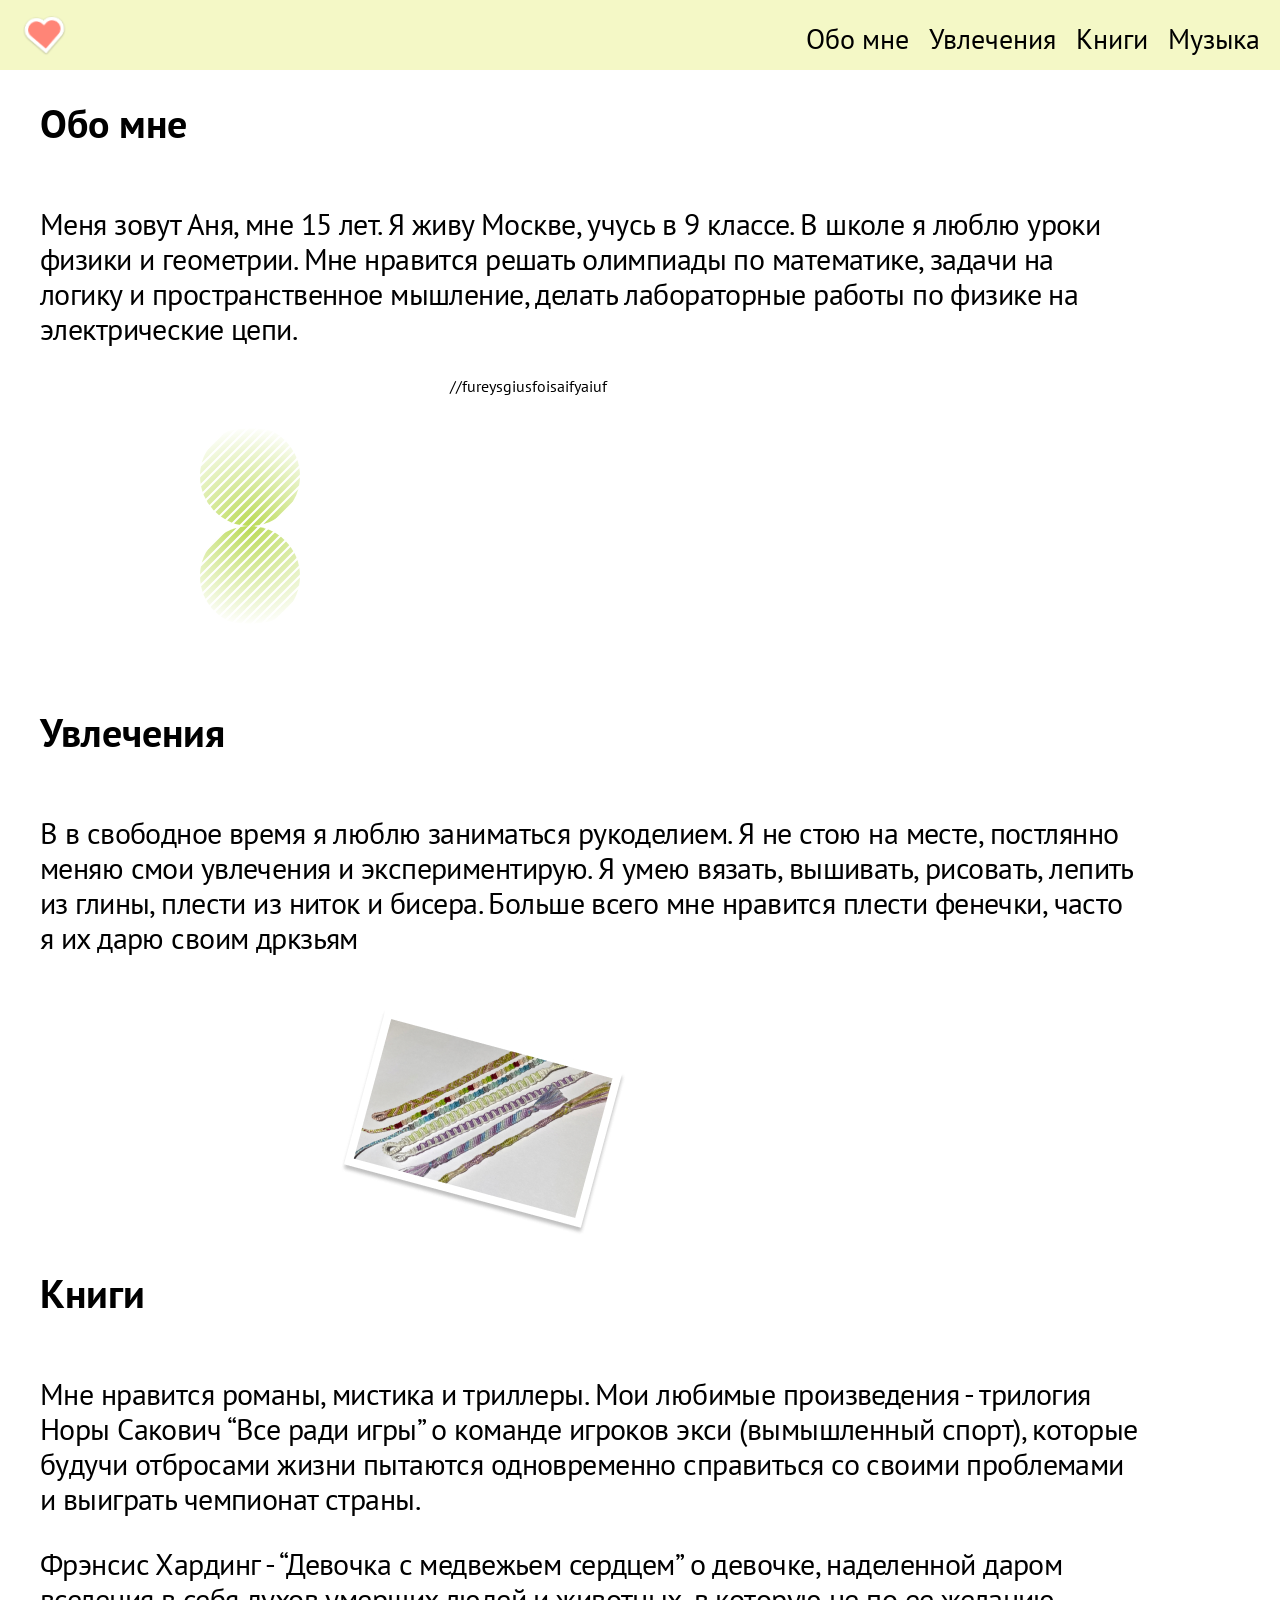
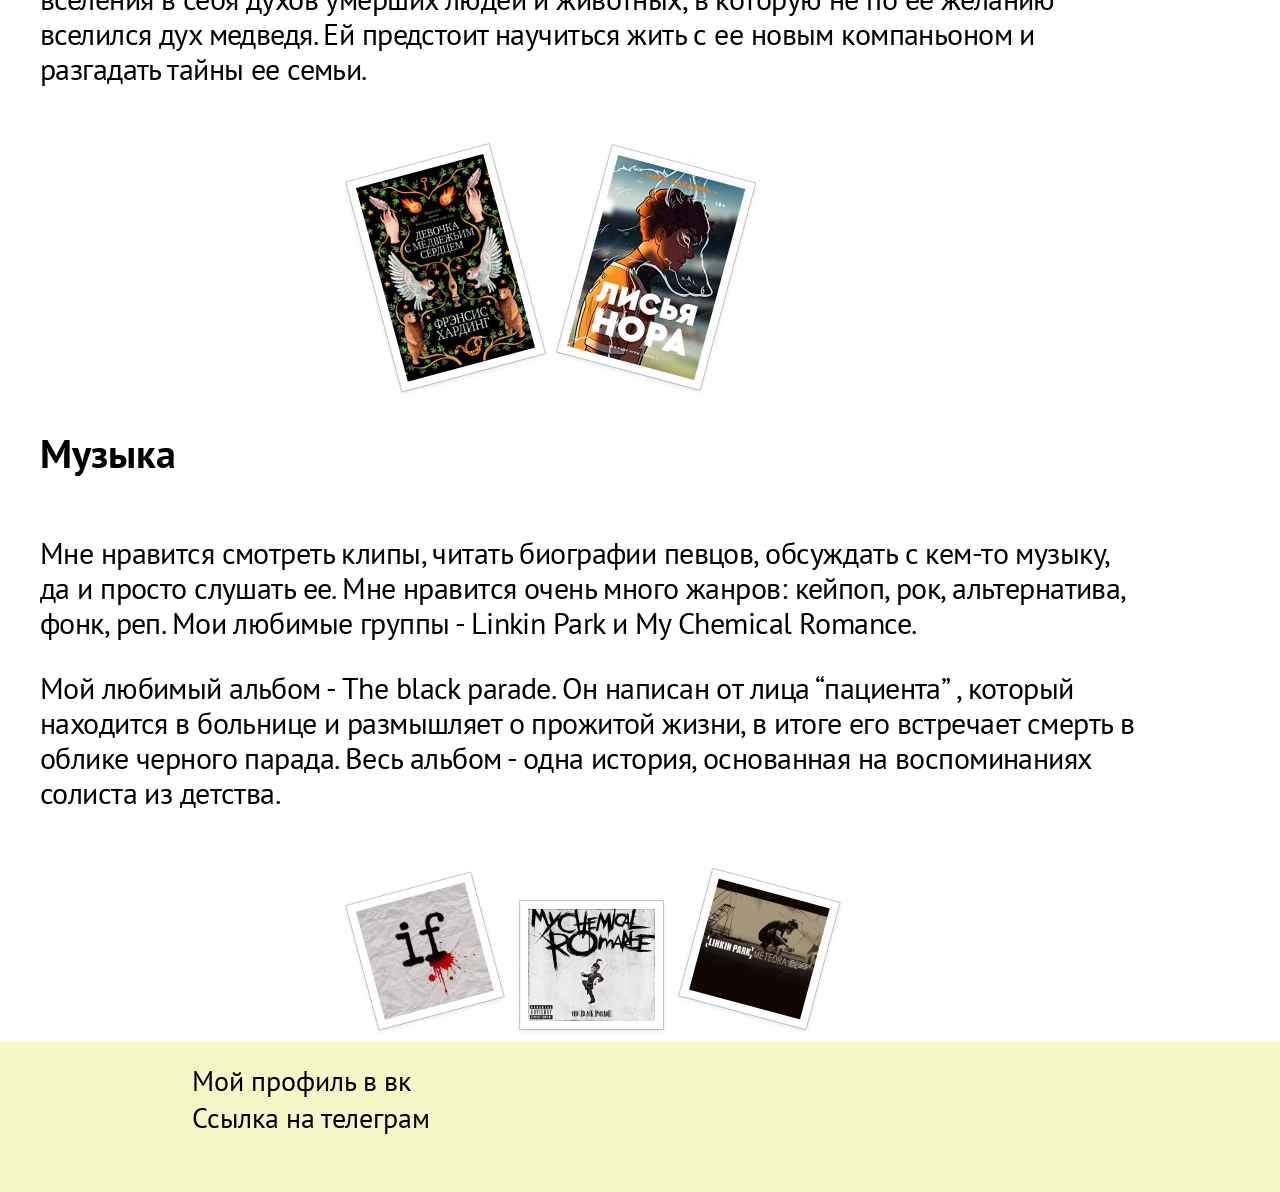
<file: index.html>
<!DOCTYPE html>
<html lang="en">
<head>
  <meta charset="UTF-8">
  <meta http-equiv="X-UA-Compatible" content="IE=edge">
  <meta name="viewport" content="width=device-width, initial-scale=1.0">
  <title>Домашняя страница Ани</title>
  <link rel="stylesheet" href="style.css">
  <link rel="preconnect" href="https://fonts.googleapis.com">
  <link rel="preconnect" href="https://fonts.gstatic.com" crossorigin>
  <link href="https://fonts.googleapis.com/css2?family=PT+Sans&display=swap" rel="stylesheet">
  <script src="./animation/snap.svg-min.js"></script>
  <style>
    .svg {
  width: fit-content;
  height: 300px;
}
  </style>
</head>
<body>
  <header>
    <div class="header_content">
      <div class="logo">
        <img src="Heart.svg" alt="">
      </div>
      <div class="menu">
        <ul>
          <li><a href="#about">Обо мне</a></li>
          <li><a href="#hobbies">Увлечения</a></li>
          <li><a href="#books">Книги</a></li>
          <li><a href="#music">Музыка</a></li> 
        </ul>
      </div>
    </div>
  </header>
  <main>
    <div class="main_content">
      <div class="block" id="about">
        <div class="left">
          <h1>Обо мне</h1>
        </div>
        <div class="right">
          <p>Меня зовут Аня, мне 15 лет. Я живу  Москве, учусь в 9 классе. В школе я люблю уроки физики и геометрии.  Мне нравится решать олимпиады по математике, задачи на логику и пространственное мышление, делать лабораторные работы по физике на электрические цепи.</p>
        </div>
        <div class="pict" style="margin: 0; padding: 0; margin-left: 60px;">
          <div class="an">
            <svg class="svg"></svg>
            <script src="script.js"></script>
          </div>
        </div> //fureysgiusfoisaifyaiuf
      </div>
      <div class="block" id="hobbies">
        <div class="left">
          <h1>Увлечения</h1>
        </div>
        <div class="right">
          <p>В в свободное время я люблю заниматься рукоделием. Я не стою на месте, постлянно меняю смои увлечения и экспериментирую. Я умею вязать, вышивать, рисовать, лепить из глины, плести из ниток и бисера. Больше всего мне нравится плести фенечки, часто я их дарю своим дркзьям</p>
        </div>
        <div class="pict">
          <img src="IMG_8766 (1) 1.png">
        </div>
      </div>
      <div class="block" id="books">
        <div class="left">
          <h1>Книги</h1>
        </div>
        <div class="right">
          <p>Мне нравится романы, мистика и триллеры. Мои любимые произведения - трилогия Норы Сакович “Все ради игры” о команде игроков экси (вымышленный спорт), которые будучи отбросами жизни пытаются одновременно справиться со своими проблемами и выиграть чемпионат страны.</p>
          <p>Фрэнсис Хардинг - “Девочка с медвежьем сердцем” о девочке, наделенной даром вселения в себя духов умерших людей и животных, в которую не по ее желанию вселился дух медведя. Ей предстоит научиться жить с ее новым компаньоном и разгадать тайны ее семьи.</p>
        </div>
        <div class="pict" id="bookpict">
          <img src="девочка с м с 1.png" alt="">
          <img src="ври 1.png" alt="">    
        </div>
      </div>
      <div class="block" id="music">
        <div class="left">
          <h1>Музыка</h1>
      </div>
        <div class="right">
          <p>Мне нравится смотреть клипы, читать биографии певцов, обсуждать с кем-то музыку, да и просто слушать ее. Мне нравится очень много жанров: кейпоп, рок, альтернатива, фонк, реп. Мои любимые группы - Linkin Park и My Chemical Romance.</p>
          <p>Мой любимый альбом - The black parade. Он написан от лица “пациента” , который  находится в больнице и размышляет о прожитой жизни, в итоге его встречает смерть в облике черного парада. Весь альбом - одна история, основанная на воспоминаниях солиста из детства.</p>
        </div>
        <div class="pict">
          <div class="covers">
            <img src="if 1.png" alt="">
            <img src="черный парад(3) 1.png" alt="">
            <img src="Meteora 1.png" alt="">
          </div>
        </div>
      </div>
    </div>
  </main>
  <footer>
    <div class="footer_content">
      <ul>
        <li><a href="https://vk.com/ariilleren" target="_blank" rel="noopener noreferrer">Мой профиль в вк</a></li>
        <li><a href="https://t.me/a_illeren" target="_blank" rel="noopener noreferrer">Ссылка на телеграм</a></li>
      </ul> 
    </div>
  </footer>

    <div class="layout">
  </div>
</body>
</html>
</file>
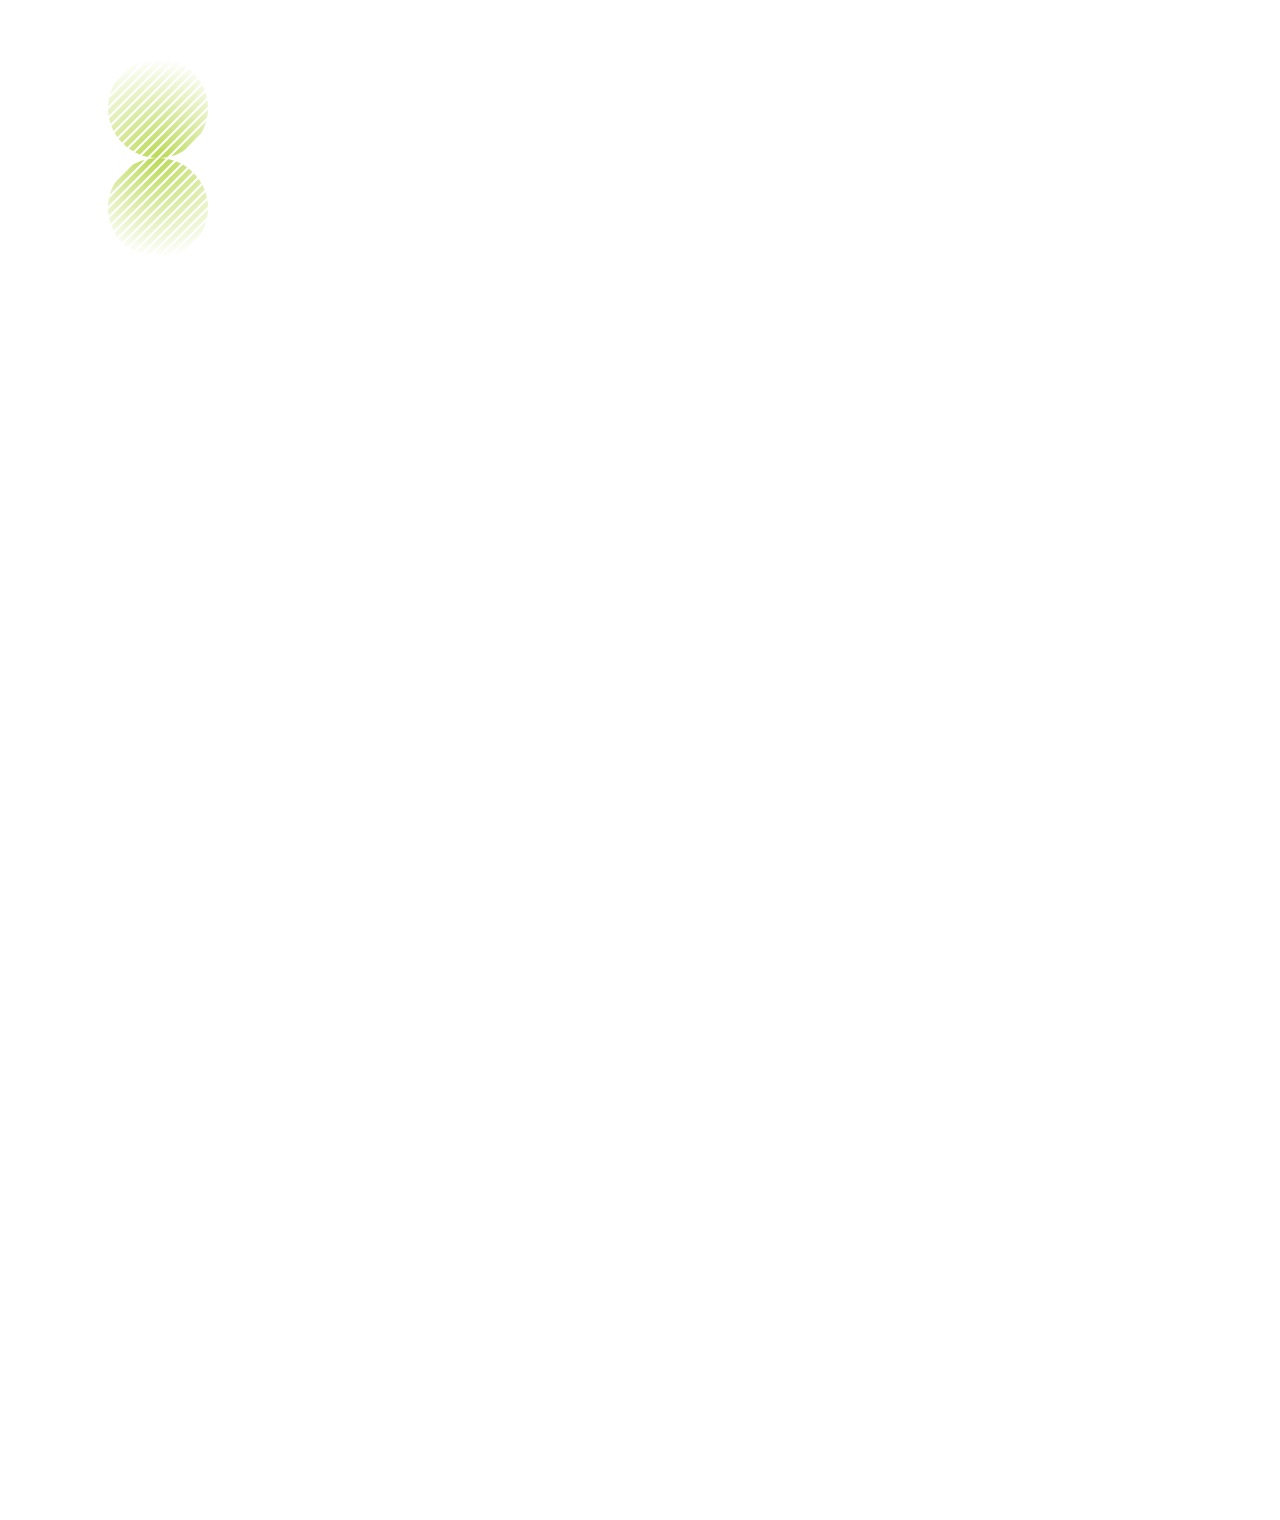
<file: animation/index.html>
<!DOCTYPE html>
<html lang="en">
<head>
    <meta charset="UTF-8">
    <meta http-equiv="X-UA-Compatible" content="IE=edge">
    <meta name="viewport" content="width=device-width, initial-scale=1.0">
    <title>animation</title>
    <script src="./snap.svg-min.js"></script>
    <style>
        .svg {
    width: 1500px;
    height: 1500px;
}
    </style>
</head>
<body>
    <svg class="svg"></svg>
    <script>
let s = Snap(".svg"); /*поле*/
var bigCircle = s.circle(150, 150, 100); /*большой круг (1 ось x, 2 ось -y, 3)*/
bigCircle.attr({ /*парамерты*/
    fill: "blue",
    stroke: "#fff", /*цвет*/
    strokeWidth: 5
});
var smallCircle = s.circle(150, 100, 70); /*маленькой круг 100, 150, 70*/
var discs = s.group(smallCircle, s.circle(150, 200, 70)); /*группа диски*/
discs.attr({
    fill: "#fff"
});
bigCircle.attr({/*маска, большой белый, диски цветные*/
    mask: discs
});
smallCircle.animate({r: 50}, 1000);/*аниммация уменьшения левого до r 50*/
discs.select("circle:nth-child(2)").animate({r: 50}, 1000); /*второй*/
var p = s.path("M10-5-10,15M15,0,0,15M0-5-20,15").attr({/*шаблон*/
        fill: "none",
        stroke: "#bada55",
        strokeWidth: 5
    });
p = p.pattern(0, 0, 10, 10);
bigCircle.attr({
    fill: p /*применение шаблона*/
});
discs.attr({
    fill: Snap("#pattern") /*второй шаблон (зачем)*/
});
discs.attr({fill: "r()#fff-#000"}); /*белый по радиусу*/
discs.attr({fill: "R(150, 150, 100)#fff-#000"});/*размытый по радиусу*/
    </script>
</body>
</html>
</file>
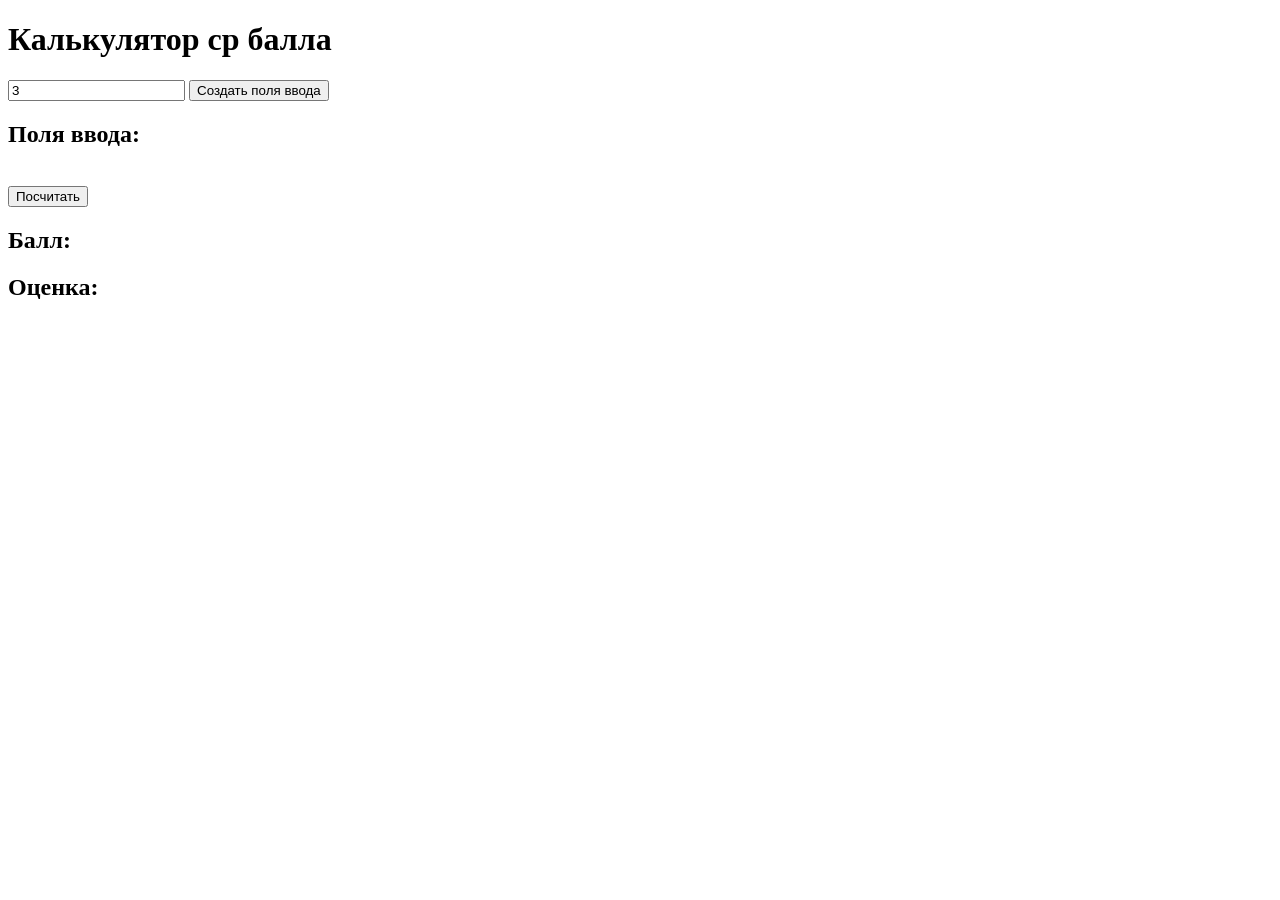
<file: calculator/index.html>
<!DOCTYPE html>
<html lang="en">
<head>
    <meta charset="UTF-8">
    <meta http-equiv="X-UA-Compatible" content="IE=edge">
    <meta name="viewport" content="width=device-width, initial-scale=1.0">
    <title>калькулятор ср балла</title>
    <script src="script.js"></script>
</head>
<body>
    <h1>Калькулятор ср балла</h1>
        <input type="text" id="number" value="3">
        <button onclick="createInputs()">Создать поля ввода</button>
    <h2>Поля ввода:</h2>

    <div id="inputs"></div><br>
    <button onclick="calc()">Посчитать</button>
    <h2>Балл: <span id="result"></span></h2>
    <h2>Оценка: <span id="res"></span></h2>
</body>
</html>
</file>
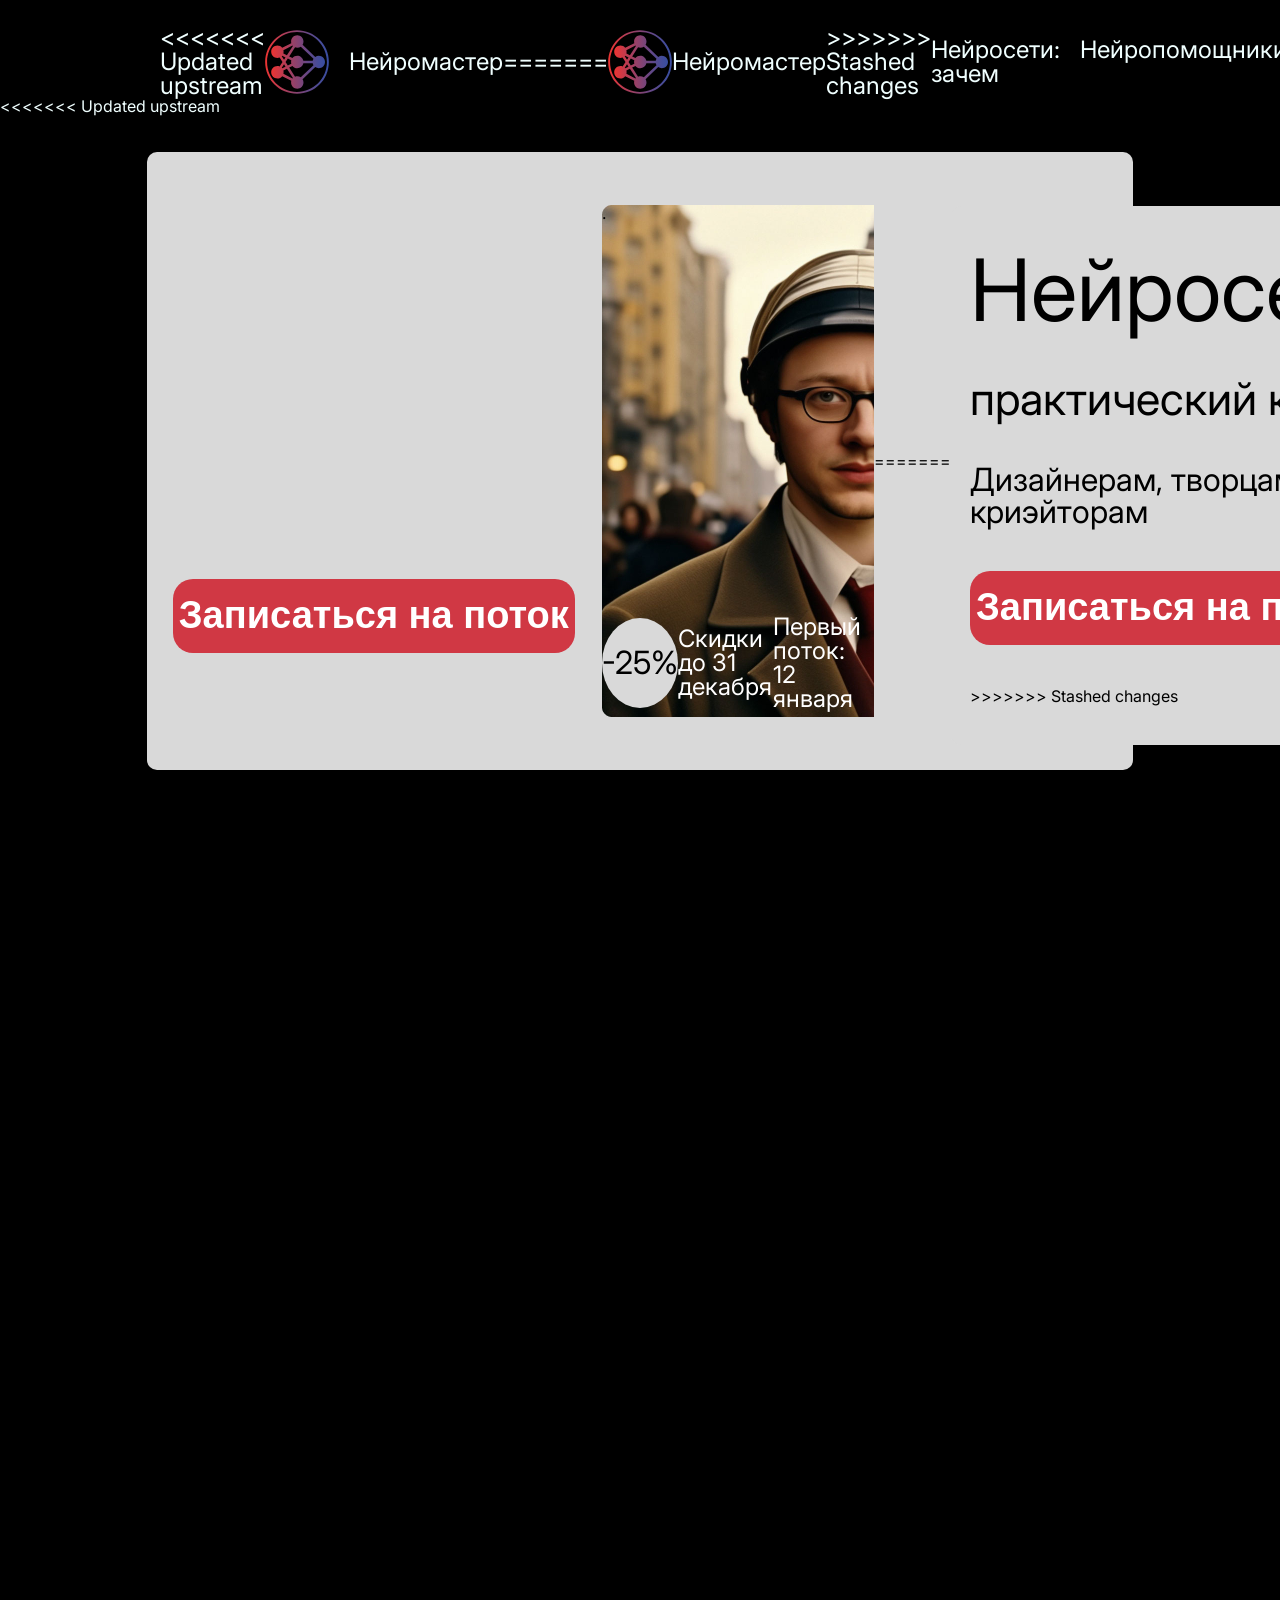
<file: dem/index.html>
<!DOCTYPE html>
<html lang="en">
<head>
    <meta charset="UTF-8">
    <meta name="viewport" content="width=device-width, initial-scale=1.0">
    <title>Нейромастер</title>
    <link rel="stylesheet" href="reset.css">
    <link rel="stylesheet" href="style.css"> 
	<script src='script.js'></script>
</head>
<body>
    <!-- шапка -->
    <header>
<<<<<<< Updated upstream
		<div class="name">
			<img src="NeuroMasteryLogo.svg" alt="">
        	<p style="font-size: 24px; margin-left: 20px;">Нейромастер</p>
		</div>
=======
        <img src="NeuroMasteryLogo.svg" alt="">
        <p style="font-size: 24px;">Нейромастер</p>
>>>>>>> Stashed changes
        <ul>
            <li style="font-size: 24px;">Нейросети: зачем</li> 
            <li style="font-size: 24px;">Нейропомощники</li> 
            <li style="font-size: 24px;">О компании</li>
        </ul>
    </header>
<<<<<<< Updated upstream

    <!-- промо блок -->
    <div class="ne0">
        <div class="ne" >
            <div class="ne1">
				<div class="text">
					<p style="font-size: 86px;" id="text">Нейросети</p>
                	<p style="font-size: 45px;" id="text">практический курс</p>
                	<p style="font-size: 32px; color: #646464;" id="text">Дизайнерам,<br> творцам и криэйторам</p>
				</div>
                <button class="pr" onclick="Show();">Записаться на поток</button>
            </div>
            <div class="qqq">
				<div class="qqq0">
					.
				</div>
                <div class="qqq1">
                    <div class="qqq4">
                        <p style="color: black; font-size: 32px;">-25%</p>
                    </div>
                    <p style="color: #fff; font-size: 24px;">Скидки<br> до 31 декабря </p>
                    <p style="color: #fff; font-size: 24px;">Первый поток:<br> 12 января</p>
                </div>
            </div>
=======
    <div class="ne">
        <div class="ne1">
            <h3 style="font-size: 86px;">Нейросети</h3>
            <p style="font-size: 45px;">практический курс</p>
            <p style="font-size: 32px;">Дизайнерам, творцам и криэйторам</p>
            <button>Записаться на поток</button>
>>>>>>> Stashed changes
        </div>

        <div class="dl">
            <p>Длительность:<br> 1 месяц</p>
            <p>Формат: <br> онлайн</p>
            <p>Диплом <br> гос. образца</p>
        </div>

    </div>
<<<<<<< Updated upstream

    <!-- что могут нейросети -->
   	<div class="chto">
		<div class="z">
			<p style="font-size:64px; margin-bottom: 3%;">Что могут нейросети</p>
			<img src="NeuroMasteryLogo2.svg" alt="" class="chtologo">
		</div>
=======
    <div class="dl">
        <p>Длительность: 1 месяц</p>
        <p>Формат: онлайн</p>
        <p>Диплом гос. образца</p>
    </div>
   	<div class="chto">
        <p style="font-size:64px; margin-bottom: 3%;">Что могут нейросети</p>
>>>>>>> Stashed changes
        <div class="chto1">
            <div class="gen">
				<div class="gen1">
					<p style="font-size: 31px;">Генерация контента</p>
                	<p style="font-size: 17px;">Написание текстов, создание изображений, генерация 3D моделей</p>	
				</div>
                <img src="medium.png" alt="">
            </div>
            <div class="rab1">
				<div class="rab11">
					<p style="font-size: 31px;">Работа с текстом</p>
                	<p style="font-size: 17px;">Адаптация стиля, исправление ошибок, создание структуры</p>
				</div>
                <img src="text.png" alt="">
            </div>
        </div>
        <div class="chto2">
<<<<<<< Updated upstream
            <div class="rab2" style="margin-top: 3%;">
=======
            <div class="rab2">
>>>>>>> Stashed changes
				<div class="rab21">
					<p style="font-size: 31px;">Работа с данными</p>
                	<p style="font-size: 17px;">Автоматизация процессинга, работа с базами данных, анализ данных</p>
				</div>
                <img src="data.png" alt="">
            </div>
            <div class="nap">
<<<<<<< Updated upstream
				<div class="nap1" style="margin-top: 3%;">
					<p style="font-size: 31px;">Кодинг</p>
                	<p style="font-size: 17px;">Написание кода по запросу, оптимизация,создание документации</p>
=======
				<div class="nap1">
					<p style="font-size: 31px;">Кодинг</p>
                	<p style="font-size: 17px;">Написание кода по запросу,оптимизация,создание документации</p>
>>>>>>> Stashed changes
				</div>	
                <img src="coding.png" alt="">
            </div>
       	</div>  
   	</div>
<<<<<<< Updated upstream

    <!-- работаем с популярными нейросетями -->
=======
>>>>>>> Stashed changes
   	<div class="block">
    	<h1>Работаем<br> с популярными нейросетями</h1>
    	<div class="grt">
      		<img class="jwl" src="ChatGPT in Mountains.svg" alt="">
      		<div class="hit">
        		<p class="rpg">Чат-боты с генеративным ИИ</p>
        		<p class="grn">Помогают:</p>
        		<ul class="dor">
          			<li>учиться, искать данные и работать с ними</li>
          			<li>генерировать идеи</li>
        		</ul>
      		</div>
    	</div>
		<div class="grt">
			<div class="urk">
				<p class="rpg">Генеративно-состязательные сети</p>
				<p class="grn">Позволяют:</p>
				<ul class="dor">
					<li>генерировать изображения по описанию</li>
					<li>редактировать существующие картинки</li>
				</ul>
			</div>
			<img class="ikl" src="Midjpourney in the Sea.svg" alt="">
		</div>
  	</div>
<<<<<<< Updated upstream

    <!-- записаться на поток -->
	<div style="background-color: #141414;" class="block" id="zap">
		<h2>Записаться на поток</h2>
	  <div class="fgt">
		<div class="kdg">
			  <p class="ytg">Оставьте ваши данные,<br> и мы свяжемся с вами</p>
			  <button class="uik" onclick="doAlert()">Записаться</button>
			  <p class="ytl">нажимая кнопку, я соглашаюсь<br> с <a class="chk" href="">положением о персональных данных</a></p> 
		</div>
	<div class="uei">
		  <input type="text" class="sis" name="sis" placeholder="Имя"><br>
		<input type="email" class="odr" name="odr"  placeholder="e-mail"><br>
		<div class="tyu">
			<input type="text" class="dpt" name="dpt" placeholder="+7 (999) 777-77-77" value="+7" />
		</div> 
	</div> 
		</div>
	<!-- подвал -->
	<footer>
	  <div class="rpd">
		  <img src="NeuroMasteryLogo.svg" alt="">
			<p class="gvn">ООО Нейросети</p>
	  </div>
		<div class="zhp">
		  <p>Открытые курсы:</p>
		  <p class="ppp">+7 (495) 15-15-456</p>
		  <p class="ids"> Корпоративное обучение:</p>
			 <p class="ppp"> +7 (495) 15-15-123</p>
	  	</div>
		<article>
			<p class="dfn">О нас</lp>
			<p>Лицензия</p>
		</article>
	</footer>
=======
  	<div class="block" id="zap">
      	<h2>Записаться на поток</h2>
      	<div class="fgt">
        	<div class="kdg">
          		<p class="ytg">Оставьте ваши данные, и мы свяжемся с вами</p>
          		<button class="uik">Записаться</button>
          		<p class="ytl">нажимая кнопку, я соглашаюсь с <a class="chk" href="">положением о персональных данных</a></p> 
        	</div>
        	<input type="text" class="sis" name="sis"  placeholder="Имя"><br>
        	<input type="text" class="sis" name="sis"  placeholder="e-mail"><br>
       	 	<input type="text" class="dpt" name="dpt"  placeholder="+7 (999) 777-77-77"><br>
      	</div>
  	</div>
  	<footer>
      	<img src="NeuroMasteryLogo.svg" alt="">
      	<p class="gvn">ООО Нейросети</p>
      	<ul class="zhp">
        	<li>Открытые курсы:</li>
        	<li class="ppp">+7 (495) 15-15-456</li>
        	<li> Корпоративное обучение:</li>
       		<li class="ppp"> +7 (495) 15-15-123</p></li>
      	</ul>
		<ul class="kal">
			<li>О нас</li>
			<li>Лицензия</li>
		</ul>
  	</footer>
>>>>>>> Stashed changes
</body>
</html>
</file>
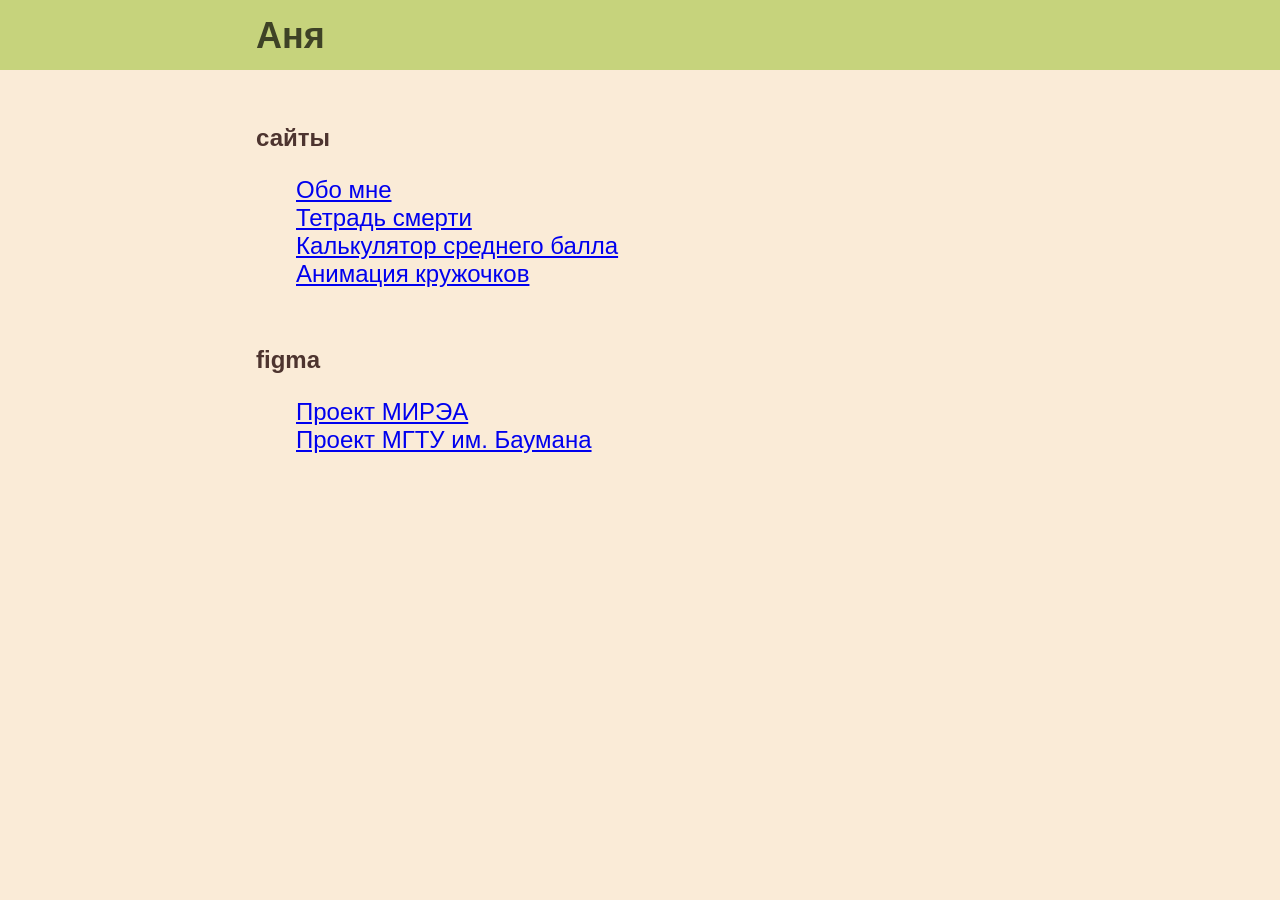
<file: lalala — копия/index.html>
<!DOCTYPE html>
<html lang="en">
<head>
    <meta charset="UTF-8">
    <meta name="viewport" content="width=device-width, initial-scale=1.0">
    <title>Работы</title>
    <link rel="stylesheet" href="style.css">
    <link rel="preconnect" href="https://fonts.googleapis.com">
</head>
<body>
    <header>
        <h2>Аня</h2>
    </header>
    <div class="qqq">
        <p>сайты</p>
        <ul>
            <li><a href="https://ariilleren.github.io">Обо мне</a></li>
            <li><a href="https://ariilleren.github.io/note/">Тетрадь смерти</a></li>
            <li><a href="https://ariilleren.github.io/calculator/">Калькулятор среднего балла</a></li>
            <li><a href="https://ariilleren.github.io/animation/">Анимация кружочков</a></li>
        </ul>
    </div>
    <div class="www">
        <p>figma</p>
        <ul>
            <li><a href="https://www.figma.com/proto/k1rag0qEPutTowc94SxOi4/%D0%9F%D1%80%D0%BE%D0%B5%D0%BA%D1%82-%D0%90-%D0%A1%D0%B8%D0%B2%D0%B8%D1%86%D0%BA%D0%B0%D1%8F?node-id=242-277&starting-point-node-id=242%3A277">Проект МИРЭА</a></li>
            <li><a href="https://www.figma.com/design/1T63hzZBaqJEpH471nJvDO/%D0%BC%D0%B0%D0%BA%D0%B5%D1%82-%D0%B1%D0%B0%D1%83%D0%BC%D0%B0%D0%BD%D0%BA%D0%B0?node-id=0-1&node-type=canvas&t=1aKO61XGfPViCAU0-0">Проект МГТУ им. Баумана</a></li>
        </ul>
    </div>
</body>
</html>
</file>
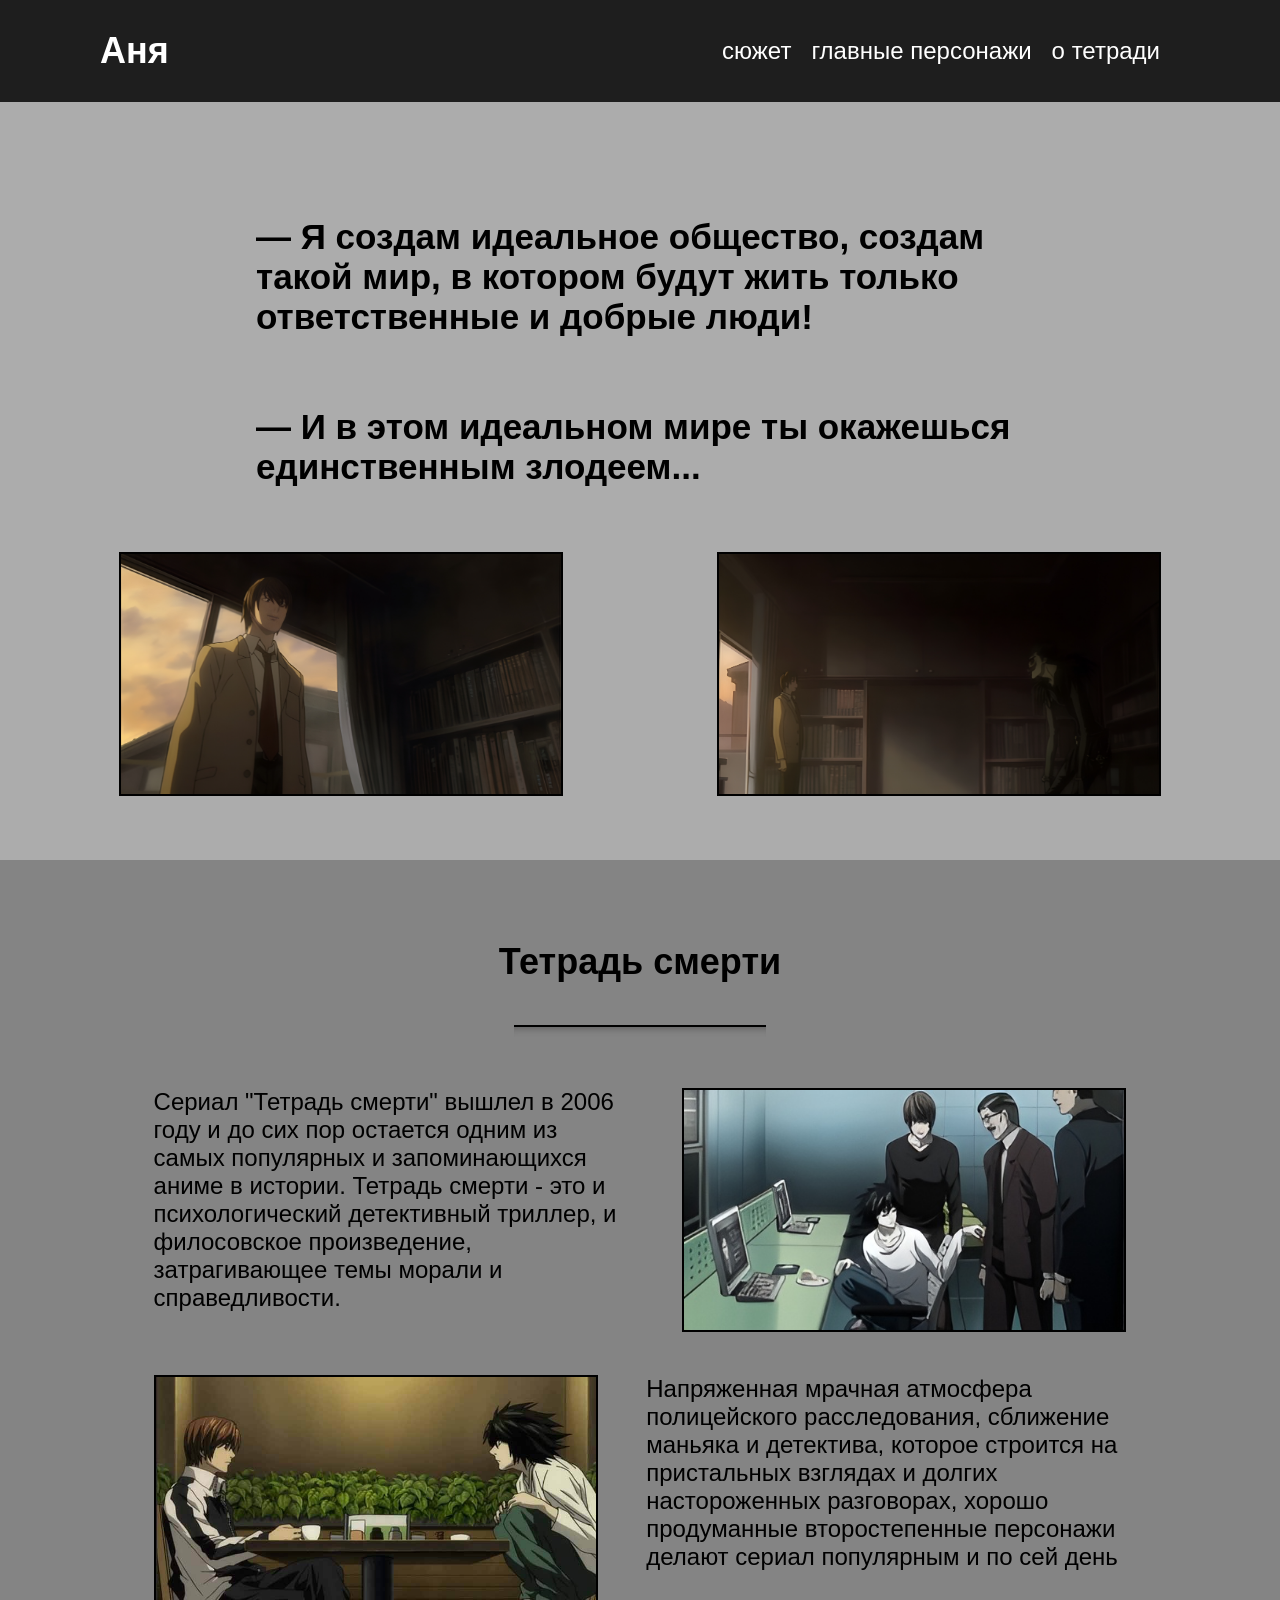
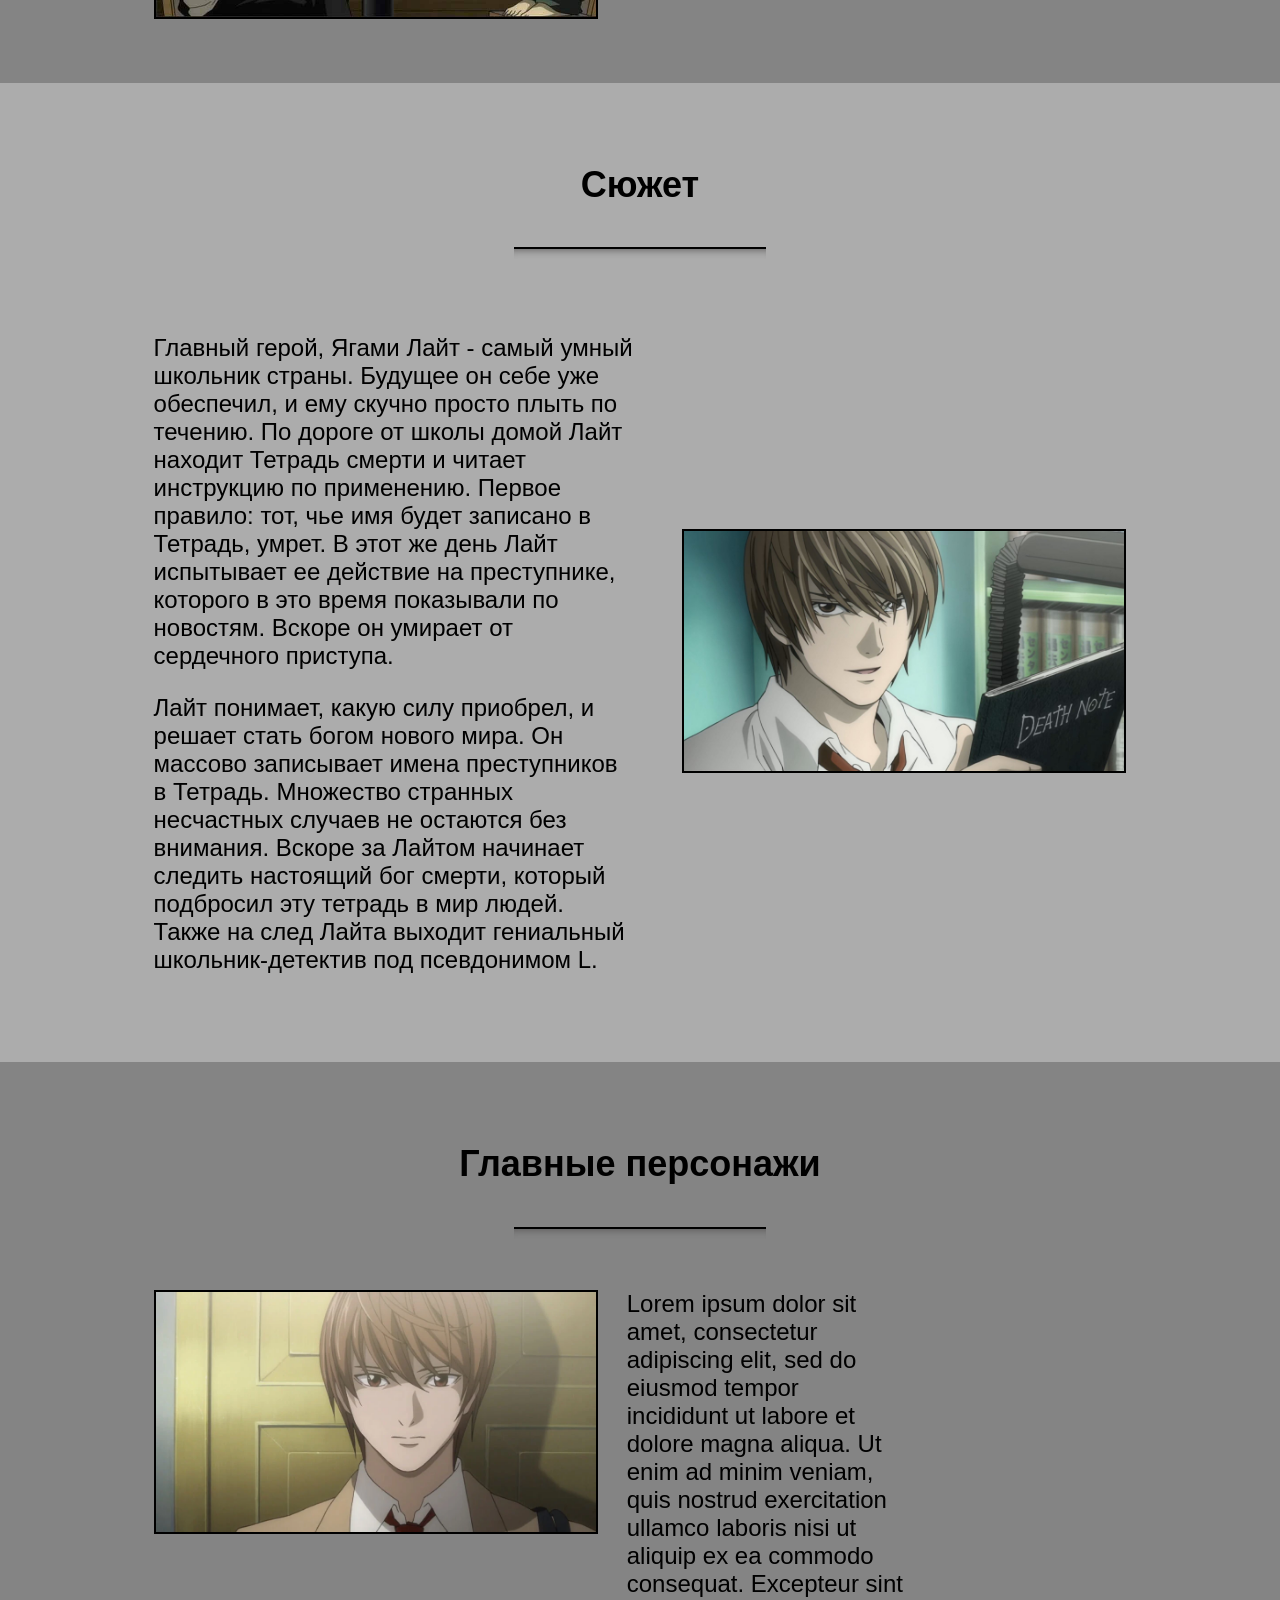
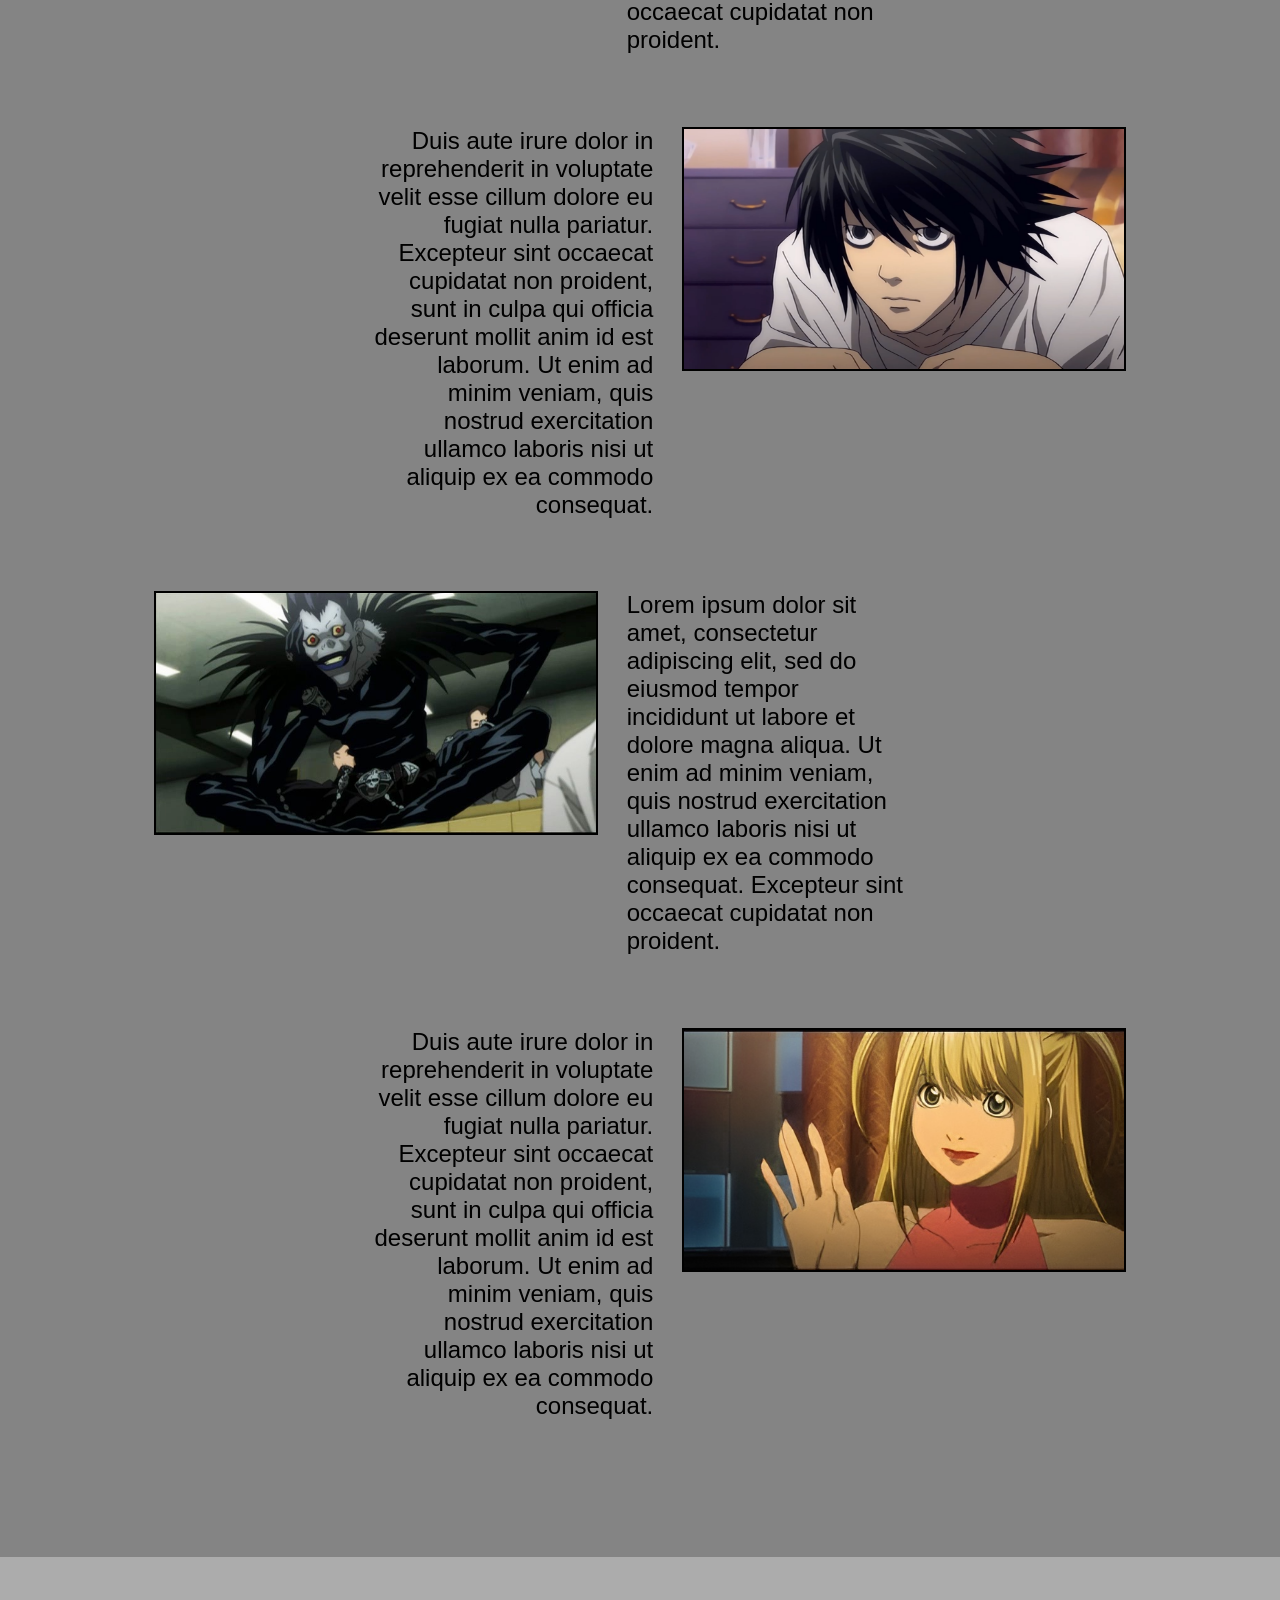
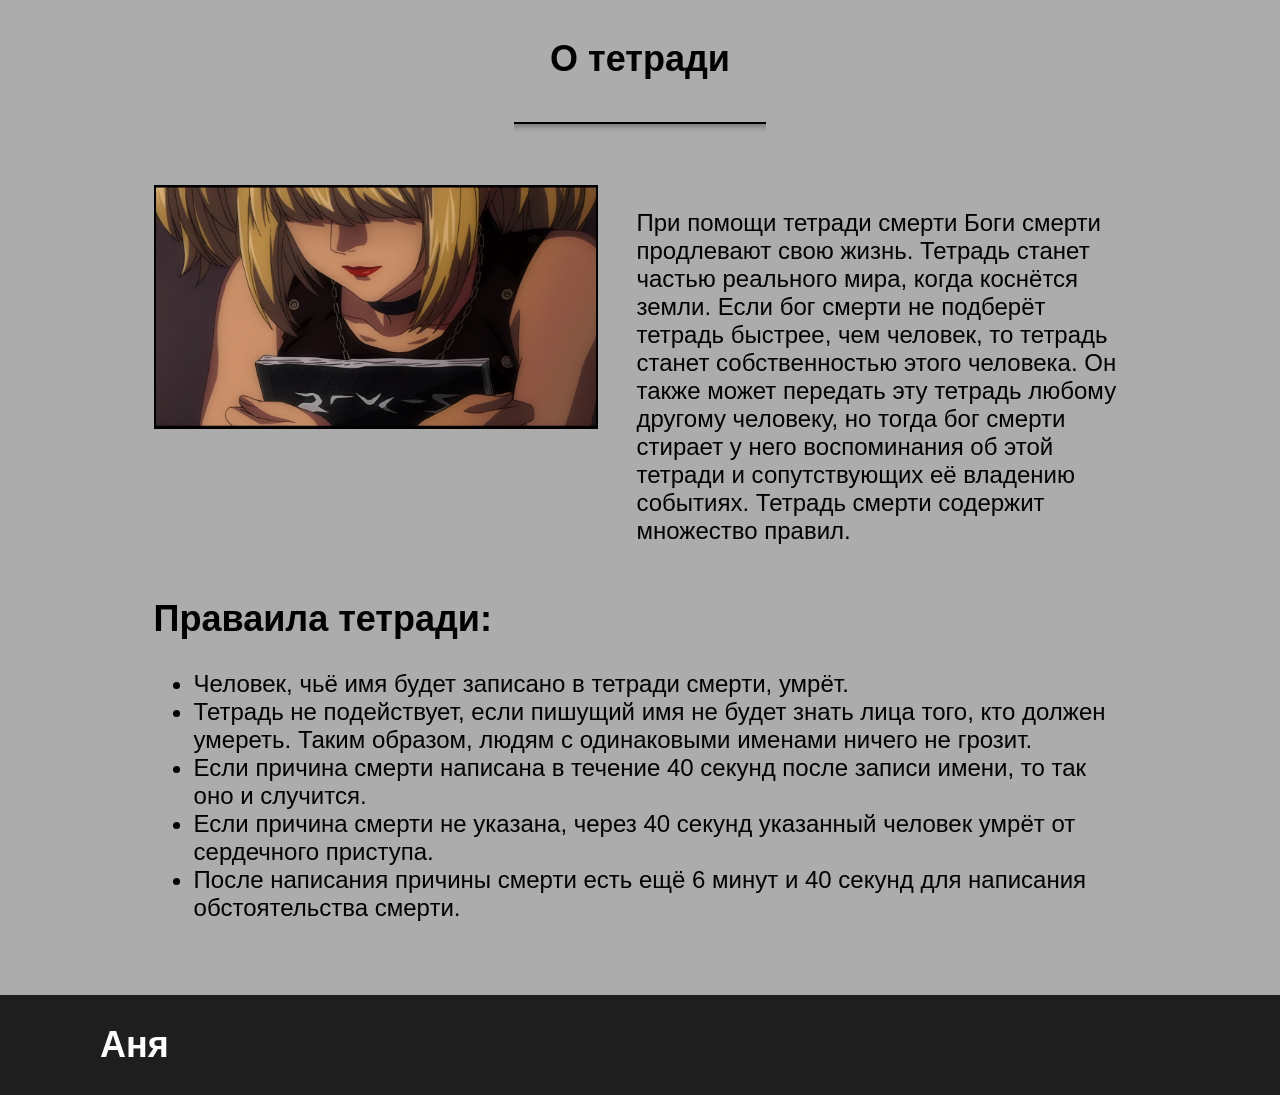
<file: note/index.html>
<!DOCTYPE html>
<html lang="ru">
<head>
    <meta charset="UTF-8">
    <meta http-equiv="X-UA-Compatible" content="IE=edge">
    <meta name="viewport" content="width=device-width, initial-scale=1.0">
    <title>тетрадь смерти</title>
    <!--<link rel="preconnect" href="https://fonts.googleapis.com">
    <link rel="preconnect" href="https://fonts.gstatic.com" crossorigin>
    <link href="https://fonts.googleapis.com/css2?family=Open+Sans:wght@300;400;700&display=swap" rel="stylesheet">-->
    <link rel="stylesheet" href="style.css"> 
</head>
<body>
 <header>
    <h2>Аня</h2>
    <ul>
        <li><a href="#plot">сюжет</a></li> 
        <li><a href="#maincharacters">главные персонажи</a></li> 
        <li><a href="#aboutnote">о тетради</a></li>
    </ul>
 </header>
 <div class="quotes">
    <div class="two">
    <div class="l">
        <p>— Я создам идеальное общество, создам такой мир, в котором будут жить только ответственные и добрые люди!</p>
        <p>— И в этом идеальном мире ты окажешься единственным злодеем...</p>
    </div>
    </div>  
    <div class="img">
        <img src="snapedit_1699705291704.png" alt=""> &nbsp; &nbsp; &nbsp; &nbsp; &nbsp; &nbsp; &nbsp; &nbsp; &nbsp; &nbsp; &nbsp; &nbsp;
        <img src="snapedit_1699705561281.png" alt="">
    </div>
 </div> 
 <div class="deathnote">
    <h2>Тетрадь смерти</h2>
    <hr>
    <div class="qqq">
        <p>Сериал "Тетрадь смерти" вышлел в 2006 году и до сих пор остается одним из самых популярных и запоминающихся аниме в истории. Тетрадь смерти - это и психологический детективный триллер, и филосовское произведение, затрагивающее темы морали и справедливости.</p>
        <img src="snapedit_1699705311283.png" alt="">
    </div>
    <div class="www">
        <img src="л и лайт в кафе.jpg" alt="">
        <p>Напряженная мрачная атмосфера полицейского расследования, сближение маньяка и детектива, которое строится на пристальных взглядах и долгих настороженных разговорах, хорошо продуманные второстепенные персонажи делают сериал популярным и по сей день</p>
    </div>
 </div> 
 <div class="plot" id = "plot">
    <h2>Сюжет</h2>
    <hr>
    <div class="ttt">
        <div class="eee">
            <p>Главный герой, Ягами Лайт - самый умный школьник страны. Будущее он себе уже обеспечил, и ему скучно просто плыть по течению. По дороге от школы домой Лайт находит Тетрадь смерти и читает инструкцию по применению.  Первое правило: тот, чье имя будет записано в Тетрадь, умрет. В этот же день Лайт испытывает ее действие  на преступнике, которого в это время показывали по новостям.  Вскоре он умирает от сердечного приступа.</p> 
            <p>Лайт понимает, какую силу приобрел, и решает стать богом нового мира. Он массово записывает имена преступников в Тетрадь. Множество странных несчастных случаев не остаются без внимания. Вскоре за Лайтом начинает следить настоящий бог смерти, который подбросил эту тетрадь в мир людей. Также на след Лайта выходит гениальный школьник-детектив под псевдонимом L.</p>
        </div>
        <div class="rrr">
            <img src="лайт с тетрадью.jpg" alt="">
        </div>
    </div>
 </div>
 <div class="maincharacters" id = "maincharacters">
    <h2>Главные персонажи</h2>
    <hr>
    <div class="zzz">
        <img src="лайт как на паспорт.webp" alt="">
        <p>Lorem ipsum dolor sit amet, consectetur adipiscing elit, sed do eiusmod tempor incididunt ut labore et dolore magna aliqua. Ut enim ad minim veniam, quis nostrud exercitation ullamco laboris nisi ut aliquip ex ea commodo consequat. Excepteur sint occaecat cupidatat non proident.</p>
    </div>
    <div class="xxx">
        <p>Duis aute irure dolor in reprehenderit in voluptate velit esse cillum dolore eu fugiat nulla pariatur. Excepteur sint occaecat cupidatat non proident, sunt in culpa qui officia deserunt mollit anim id est laborum. Ut enim ad minim veniam, quis nostrud exercitation ullamco laboris nisi ut aliquip ex ea commodo consequat.</p>
        <img src="л грустный сидит.png" alt="">
    </div>
    <div class="vvv">
        <img src="рюк сидит.jpg" alt="">
        <p>Lorem ipsum dolor sit amet, consectetur adipiscing elit, sed do eiusmod tempor incididunt ut labore et dolore magna aliqua. Ut enim ad minim veniam, quis nostrud exercitation ullamco laboris nisi ut aliquip ex ea commodo consequat. Excepteur sint occaecat cupidatat non proident.</p>
    </div>
    <div class="bbb">
        <p>Duis aute irure dolor in reprehenderit in voluptate velit esse cillum dolore eu fugiat nulla pariatur. Excepteur sint occaecat cupidatat non proident, sunt in culpa qui officia deserunt mollit anim id est laborum. Ut enim ad minim veniam, quis nostrud exercitation ullamco laboris nisi ut aliquip ex ea commodo consequat.</p>
        <img src="миса2.png" alt="">
    </div>
 </div>
 <div class="aboutnote" id = "aboutnote">
    <h2>О тетради</h2>
    <hr>
    <div class="aaa">
        <img src="миса кач.png" alt="">
        <p>При помощи тетради смерти Боги смерти продлевают свою жизнь. Тетрадь станет частью реального мира, когда коснётся земли. Если бог смерти не подберёт тетрадь быстрее, чем человек, то тетрадь станет собственностью этого человека. Он также может передать эту тетрадь любому другому человеку, но тогда бог смерти стирает у него воспоминания об этой тетради и сопутствующих её владению событиях. Тетрадь смерти содержит множество правил.</p>
    </div>
    <div class="sss">
        <h2>Праваила тетради:</h2>
        <ul>
            <li>Человек, чьё имя будет записано в тетради смерти, умрёт.</li>
            <li>Тетрадь не подействует, если пишущий имя не будет знать лица того, кто должен умереть. Таким образом, людям с одинаковыми именами ничего не грозит.</li>
            <li>Если причина смерти написана в течение 40 секунд после записи имени, то так оно и случится.</li>
            <li>Если причина смерти не указана, через 40 секунд указанный человек умрёт от сердечного приступа.</li>
            <li>После написания причины смерти есть ещё 6 минут и 40 секунд для написания обстоятельства смерти.</li>
        </ul>
    </div>
 </div>
 <footer>
    <h2>Аня</h2>
 </footer>
</body>
</html>
</file>
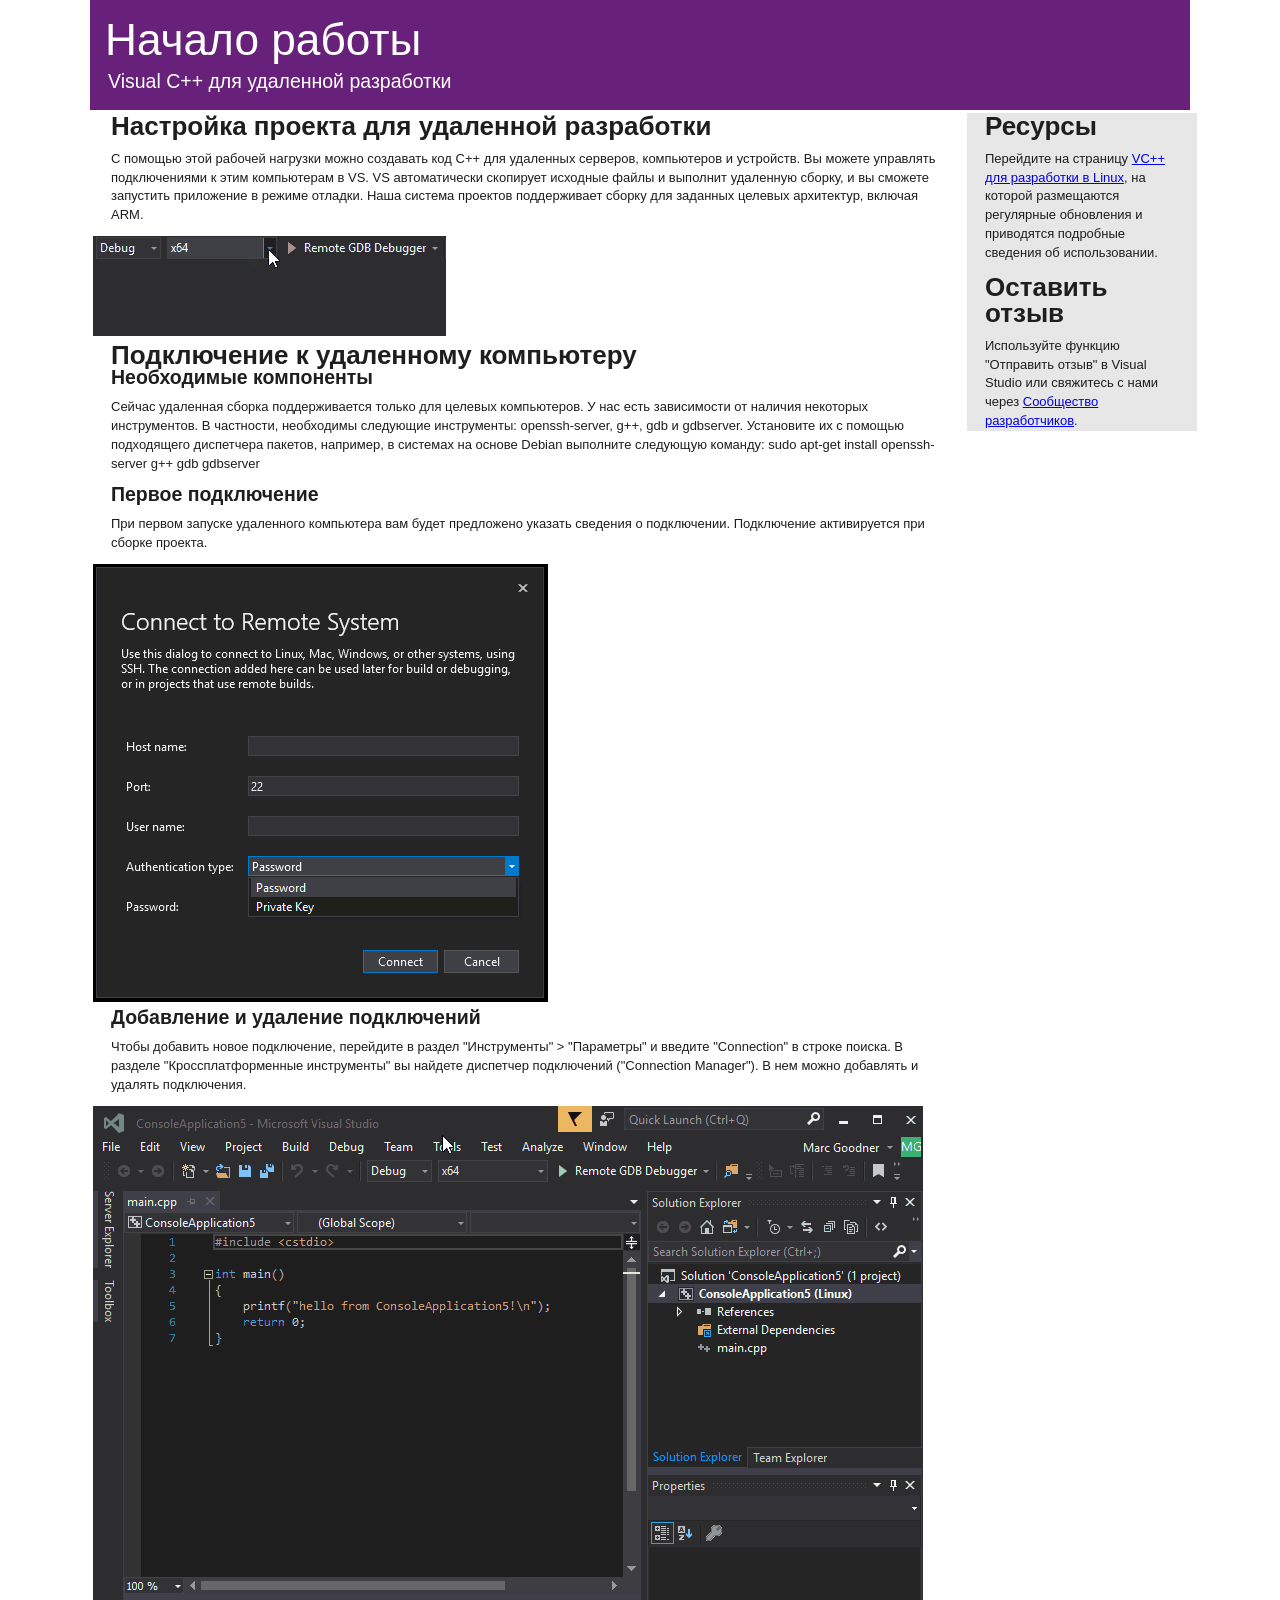
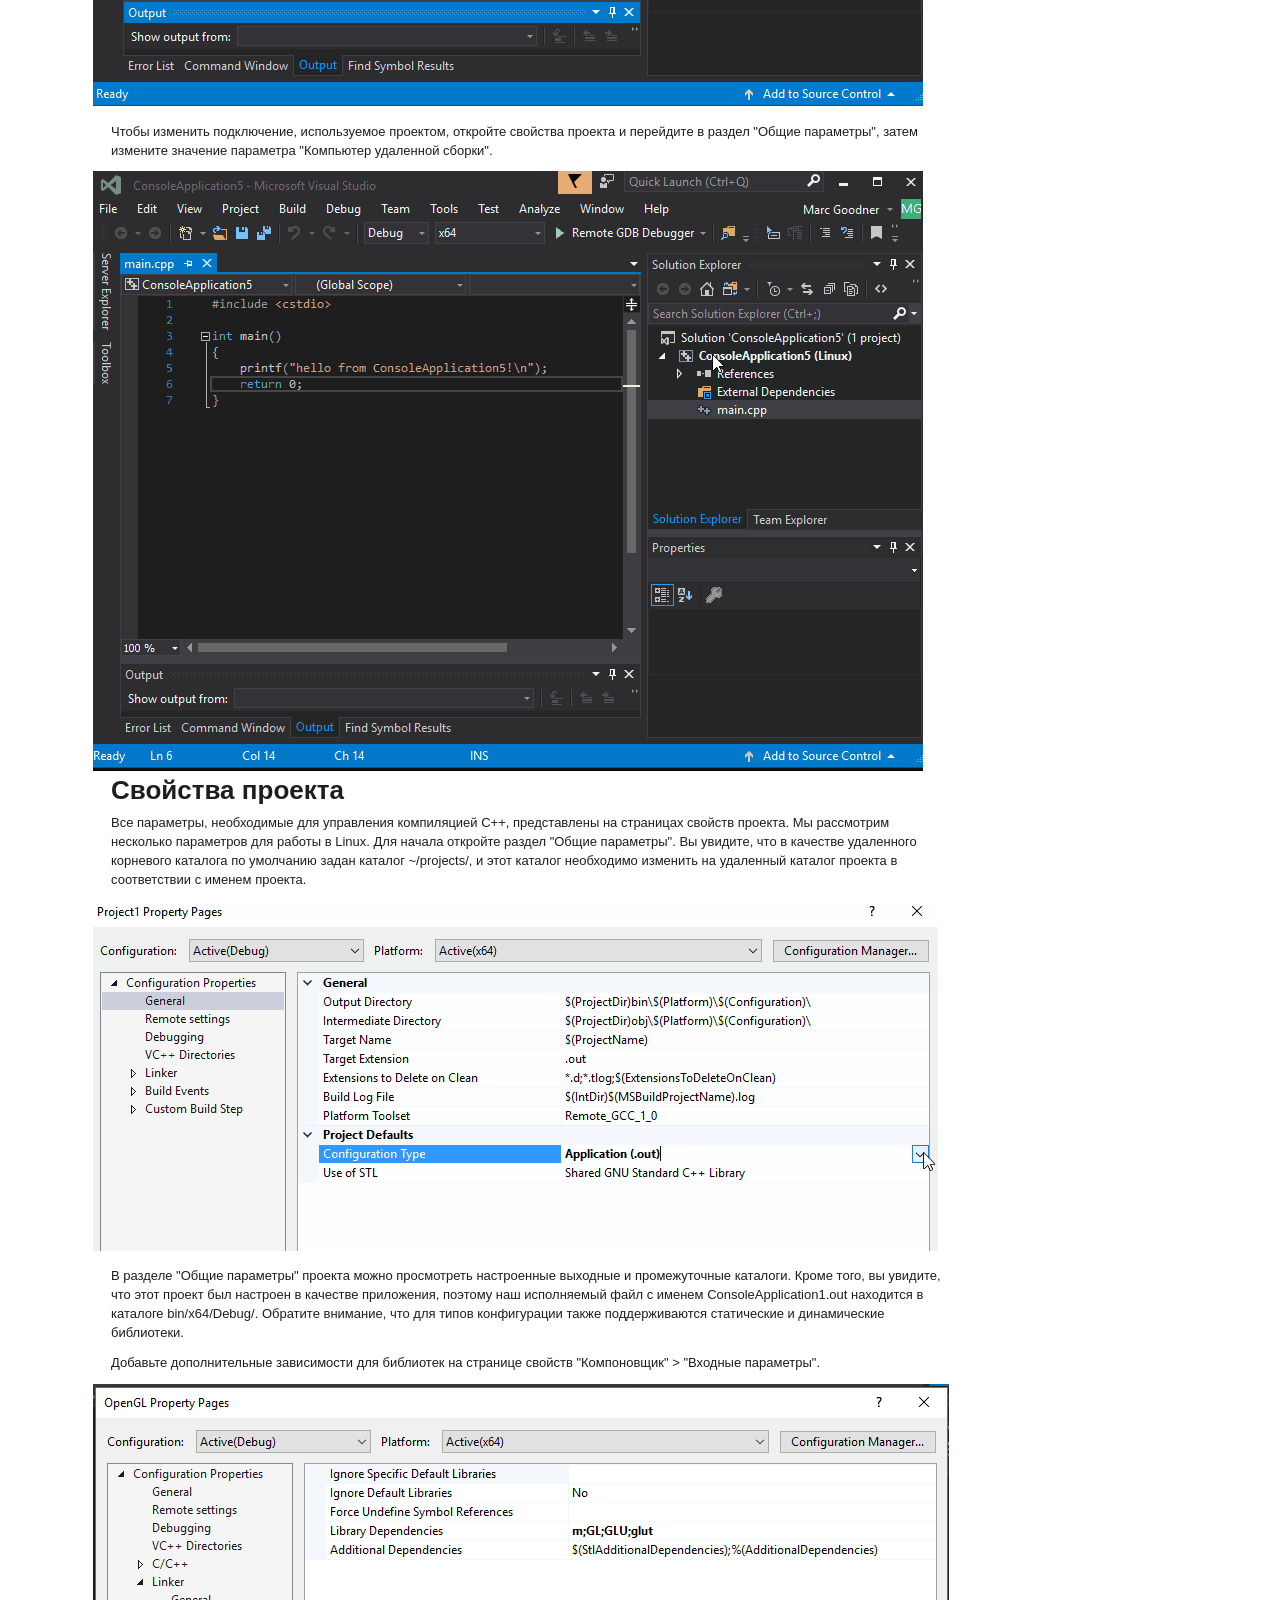
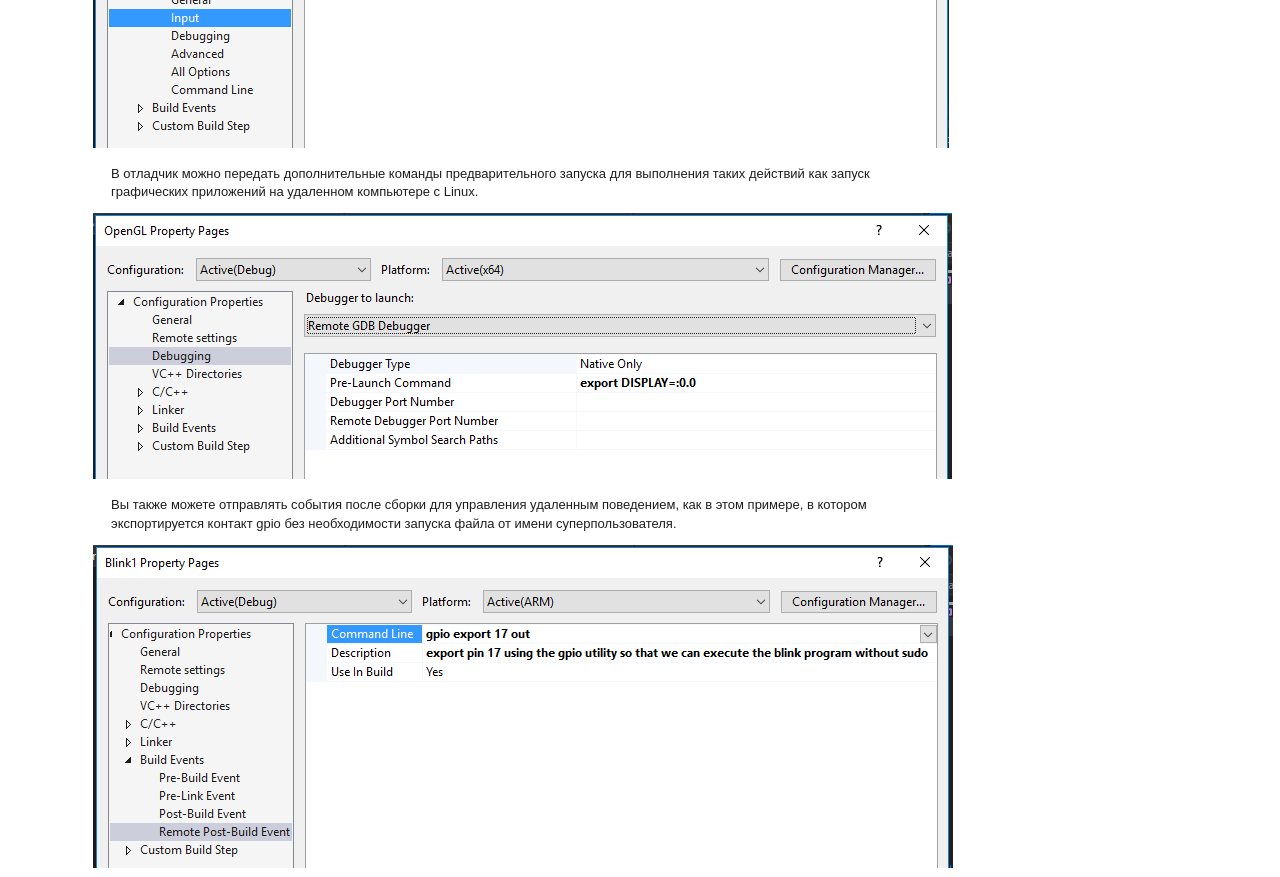
<file: cpp/readme/readme.html>
﻿<!DOCTYPE html>
<html>
  <head>
    <meta charset='utf-8'>

    <link rel="stylesheet" type="text/css" href="stylesheet.css" media="screen">

    <title>Начало работы</title>
  </head>

<body>

    <div class="container">
        <div id="header">
            <h1>Начало работы</h1>
            <h2>Visual C++ для удаленной разработки</h2>
        </div>
    
    <table>
    <tr>    
    <div id="main_content">
        
        <td>
        <div id="lpanel">
            <h1>Настройка проекта для удаленной разработки</h1>

            <p>С помощью этой рабочей нагрузки можно создавать код C++ для удаленных серверов, компьютеров и устройств. Вы можете управлять подключениями к этим компьютерам в VS. VS автоматически скопирует исходные файлы и выполнит удаленную сборку, и вы сможете запустить приложение в режиме отладки. Наша система проектов поддерживает сборку для заданных целевых архитектур, включая ARM.</p>
            <img src="images\ArchOptions.gif"/>
            
            <h1>Подключение к удаленному компьютеру</h1>
            <h2>Необходимые компоненты</h2>
            <p>Сейчас удаленная сборка поддерживается только для целевых компьютеров. У нас есть зависимости от наличия некоторых инструментов. В частности, необходимы следующие инструменты: openssh-server, g++, gdb и gdbserver. Установите их с помощью подходящего диспетчера пакетов, например, в системах на основе Debian выполните следующую команду: sudo apt-get install openssh-server g++ gdb gdbserver</p>
            
            <h2>Первое подключение</h2>
            <p>При первом запуске удаленного компьютера вам будет предложено указать сведения о подключении.  Подключение активируется при сборке проекта.</p>
            <img src="images\firstconnection.png"/>
                
            <h2>Добавление и удаление подключений</h2>
            <p>Чтобы добавить новое подключение, перейдите в раздел "Инструменты" > "Параметры" и введите "Connection" в строке поиска. В разделе "Кроссплатформенные инструменты" вы найдете диспетчер подключений ("Connection Manager"). В нем можно добавлять и удалять подключения.</p>
            <img src="images\ManageConnections.gif"/>
            
            <p>Чтобы изменить подключение, используемое проектом, откройте свойства проекта и перейдите в раздел "Общие параметры", затем измените значение параметра "Компьютер удаленной сборки".</p>
            <img src="images\ChangeRemote.gif"/>
            
            <h1>Свойства проекта</h1>
            <p>Все параметры, необходимые для управления компиляцией C++, представлены на страницах свойств проекта. Мы рассмотрим несколько параметров для работы в Linux. Для начала откройте раздел "Общие параметры". Вы увидите, что в качестве удаленного корневого каталога по умолчанию задан каталог ~/projects/, и этот каталог необходимо изменить на удаленный каталог проекта в соответствии с именем проекта.</p>
            <img src="images\OutputTypes.gif"/>
            
            <p>В разделе "Общие параметры" проекта можно просмотреть настроенные выходные и промежуточные каталоги. Кроме того, вы увидите, что этот проект был настроен в качестве приложения, поэтому наш исполняемый файл с именем ConsoleApplication1.out находится в каталоге bin/x64/Debug/. Обратите внимание, что для типов конфигурации также поддерживаются статические и динамические библиотеки.</p>
            
            <p>Добавьте дополнительные зависимости для библиотек на странице свойств "Компоновщик" > "Входные параметры".</p>
            <img src="images\linker.png"/>
            
            <p>В отладчик можно передать дополнительные команды предварительного запуска для выполнения таких действий как запуск графических приложений на удаленном компьютере с Linux.</p>
            <img src="images\debuggerexport.png"/>
            
            <p>Вы также можете отправлять события после сборки для управления удаленным поведением, как в этом примере, в котором экспортируется контакт gpio без необходимости запуска файла от имени суперпользователя.</p>
            <img src="images\postbuild.png"/>
            
        </div>
        </td>
        <td>
        <div id="rpanel">

            <h1>Ресурсы</h1>

            <p>Перейдите на страницу <a href="http://aka.ms/vslinux">VC++ для разработки в Linux</a>, на которой размещаются регулярные обновления и приводятся подробные сведения об использовании.</p>
            <h1>Оставить отзыв</h1>
            <p>Используйте функцию "Отправить отзыв" в Visual Studio или свяжитесь с нами через <a href=" https://developercommunity.visualstudio.com/">Сообщество разработчиков</a>.</p>
        </div>
        </td>   
    </div>
    </tr>
    </table>
    </div>
</body>
</html>
</file>
<file: style.css>
body {
    margin: 0;
    font-family: 'PT Sans', sans-serif;
}
header {
    width: 100%;
    height: 70px;
    box-sizing: border-box;
}
.header_content {
    min-width: 300px;
    width: 70%;
    margin: 0 auto;
    display: flex;
    justify-content: space-between;
}
.menu ul {
    display: flex;
    flex-wrap: wrap;
    list-style: none;
}
.menu ul li {
    margin-right: 20px;
}
.layout {
    min-width: 600px;
}
main {
    width: 100%;
}
.main_content {
    min-width: 300px;
    width: 70%;
    margin: 0 auto;
}
.pict {
    /*position: absolute;*/ 
    /* left: 1800px; */
    padding: 0;
    margin-top: 24px;
    margin-left: 60px;
    min-width: 350px;
}
#bookpict {
    display: flex; 
    justify-content: center;  
    align-items: center;
}
a {
    font-size: 1.4em;
    text-decoration: none;
    color: black;
}
a:hover {
    color: rgb(110, 137, 64);
    font-weight: bold;
}
footer {
    min-height: 150px;
    width: 100%;
    box-sizing: border-box;
}
.footer_content ul {
    padding-left: 0;
}
.footer_content {
    width: 70%;
    min-width: 265px;
    /*max-width: 300px;*/
    /*width: 70%;*/
    margin: 0 auto;
    display: flex;
    justify-content: space-between;
}
.left {
    min-width: 265px;
    max-width: 300px;
    /* width: 700px; */
    padding: 0;
    margin: 0;
    /* font-size: 40px;
    font-weight: 500;
    line-height: 60px;
    letter-spacing: -0.022em;
    text-align: left; */
}
footer ul {
    list-style: none;
}
/* .fotoramka {
    padding: 0px;
    border-radius: 6px;
    border: 3px solid grey;
    transform: rotate(15deg);
} */
.block {
        display: flex;
}
.right {
    min-width: 500px;
    max-width: 550px;
    font-size: 24px;
    font-weight: 500;
    line-height: 36px;
    letter-spacing: -0.019em;
    text-align: left;
}
header, footer {
    background-color: #F4F8C6;
}
/* .covers {
    display: flex
} */
@media (max-width: 380px){
    .block {
        flex-wrap: wrap;
    }
    .logo img {
        height: 50px;
        margin-top: 10px;
    }
    header {
        width: 100%;
        max-width: 380px;
        height: 100%;
        box-sizing: border-box;
    }
    .right {
        min-width: 50px;
        max-width: 100%;
        font-size: 16px;
        font-weight: 500;
        line-height: 20px;
        /* letter-spacing: -0.019em; */
        /* text-align: left; */
    }
    .left {
        margin-left: 7px;
        font-size: 10px;
        min-width: 265px;
        max-width: 300px;
        padding: 0;
        margin: 0;
    }
    .main_content {
        margin-left: 7px;
        margin-right: 7px;
    }
    .menu ul {
        max-width: 380;
        font-size: 15px;
        padding-left: 6px;
    }
    .menu ul li {
        margin-left: 8px;
    }
}
@media (min-width: 380px) and (max-width: 1300px) {
    .block {
        flex-wrap: wrap;
        min-width: 1100px;
    }
    .header {
        width: 100%;
        max-width: 1200px;
        height: 100%;
        box-sizing: border-box;
    }
    .header_content {
        min-width: 300px;
        width: 100%;
    }    
    .logo img {
        height: 50px;
        margin-top: 10px;
        margin-left: 20px;
    }
    .right {
        min-width: 100%;
        max-width: 100%;
        font-size: 30px;
        font-weight: 16px;
        line-height: 35px;
    }
    .left {
        margin-left: 10px;
        font-size: 20px;
        min-width: 265px;
        max-width: 300px;
        padding: 0;
        margin: 0;       
    }
    .pict {
        padding: 0;
        margin-left: 300px;
        /*min-width: 500px;*/
    }
    .main_content {
        margin-left: 40px;
        margin-right: 20px;
    }
    .menu ul {
        max-width: 380;
        font-size: 20px;
        padding-left: 6px;
    }
    footer {
        font-size: 20px;
        min-height: 150px;
        width: 100%;
        box-sizing: border-box;
    }
}
</file>
<file: dem/style.css>
@import url('https://fonts.googleapis.com/css2?family=Inter:ital,opsz,wght@0,14..32,100..900;1,14..32,100..900&display=swap');
header {
    padding-top: 2%;
    margin: auto;
    display: flex;
    justify-content: space-between;
    align-items: center;
    font-size: 24px; 
    width: 75%;
}
.name{
    display: flex;
    justify-content: flex-start;
    align-items: center;
}
header ul {
    display: flex;
    list-style: none;
    justify-content: space-between;
}
header ul li{
    margin-right: 20px;
}
body {
    font-family: "Inter", serif;
    font-optical-sizing: auto;
    background-color: black;
    color: azure;
    display: flex;
    flex-direction: column;
    /*font-size: large;*/
}
.qqq{
    height: 512px;
    width: 512px;
    background-image: url("main.png");  
    /* justify-content: end;  */
}
.qqq0 {
    height: 410px;
}
.qqq1{
    display: flex;
    flex-direction: row;
    justify-content: space-around;
    align-items: center;
    margin-bottom: 2%;
}
.qqq4{
    height: 90px; 
    width: 90px; 
    background-color:#D9D9D9; 
    border-radius: 50%; 
    display: flex; 
    align-items: center; 
    justify-content: center; 
}
.ne{
    /* position: absolute; */
    margin: auto;
    margin-top: 3%; 
    background-color: #d9d9d9;
    width: 75%;
    color:black;
    display: flex;
    padding: 2%;
    align-items: center;  
<<<<<<< Updated upstream
    justify-content: space-evenly;
    border-radius: 40px;
    max-height: 592px;
    padding-right: 0%;
=======
    justify-content: space-around;
    border-radius: 10px;
    max-height: 592px;
}
.ne1{
    display: flex;
    flex-direction: column;
    justify-content: space-between;
>>>>>>> Stashed changes
}
.ne1{
    width: 512px;
    display: flex;
    flex-direction: column;
    justify-content: space-around;  
    align-items: flex-start;
    height: 500px;
}
.ne1 button{
    background-color: #D03844;
    color: white;
    border-radius:20px;
    height: 74px;
    font-weight: 700;
    font-size: 38px;
    line-height: 45.99px;
    letter-spacing: 0%;
    border: 0px;
}
header img{
    width: 64px;
}
.dl{
    margin: auto;
    margin-top: 3%;
    margin-bottom: 3%;
    padding-top: 30px;
    padding-bottom: 30px;
    display: flex;
    border: 2px solid #BABABA;
    border-radius: 30px;
    justify-content: space-around;
    font-size: 32px;
<<<<<<< Updated upstream
    width: 75%;
    max-height: 140px;
    background-color: #141414;
}
.z{
    display: flex;
}
.chto{
    /* margin-top: 3%; */
    margin: auto;
    display: flex;
    flex-direction: column;
    margin-bottom: 3%;
    width: 73%;
=======
    width: 92%;
    max-height: 140px;
}
.chto{
    margin-top: 3%;
    display: flex;
    flex-direction: column;
    margin-bottom: 3%;
>>>>>>> Stashed changes
}
.chto1, .chto2{
    display: flex;
    flex-direction: row;
    justify-content: space-between;
}
.chto1 img, .chto2 img{
    width: 35%;
}
.chtologo{
    width: 220px;
    margin-left: 70%;
    position: absolute;
} 
.gen, .rab1, .rab2, .nap {
    width: fit-content; 
    background-color: #181818;
    display: flex;
    flex-direction: row;
    margin-top: 3%;
    border-radius: 30px;
    justify-content: space-evenly;
    padding: 2%;
}
.gen, .rab2{
    margin-right: 2%
}
.rab1, .nap {
    margin-left: 2%;
} 
.gen1, .rab11, .rab21, .nap1{
    width: 35%;
    display: flex;
    flex-direction: column;
    justify-content: space-around;
}
<<<<<<< Updated upstream
footer img {
    width: 68px;
}
.text {
    visibility: hidden;
} 
.pr:hover + .text {
    visibility: visible;
}
h1 {
    width: fit-content;
=======
.chto img{
    max-width: 180px;
    /* align-items: flex-end; */
}
.gen, .rab1, .rab2, .nap {
    width: fit-content;
    background-color: #181818;
    display: flex;
    flex-direction: row;
    margin-top: 3%;
}
.gen1, .rab11, .rab21, .nap1{
    width: 35%;
    display: flex;
    flex-direction: column;
}
/* .rab1{
    width: fit-content;
} */
footer img {
    width: 68px;
}
h1 {
    width: fit-content;
>>>>>>> Stashed changes
    margin: auto;
    font-size: 64px;
    max-width: 918px;
    text-align: center;
<<<<<<< Updated upstream
    margin-bottom: 75px;
=======
  
>>>>>>> Stashed changes
}
.grt {
    display: flex;
    flex-direction:row;
    justify-content: center; 
    align-items: center;
<<<<<<< Updated upstream
    margin-bottom: 10%;
=======
    
>>>>>>> Stashed changes
}
.dor {
    display: block;
    list-style-type: disc;
    margin-top: 4px;
    margin-bottom: 1 em;
    margin-left: 0;
    margin-right: 0;
    padding-left: 40px;
    font-size:37px;
}
.jwl {
    max-width:518px;
<<<<<<< Updated upstream
    margin-right: 7%;
    transition: transform 1s;
}
.jwl:hover {
    transform: scale(1.1);
=======
    margin-right: 14%;
>>>>>>> Stashed changes
}
.rpg {
    font-size:48px;
    margin-bottom: 70px;
}
.grn {
    font-size:37px;
}
.kdg {
    display: flex;
    flex-direction:column;
<<<<<<< Updated upstream
    margin-top: 1%;
    flex-basis: 40%;
=======
>>>>>>> Stashed changes
}
.ytg {
    color: black;
    font-size: 36px;
    max-width: 418px;
<<<<<<< Updated upstream
    margin-bottom: 35%;
=======
>>>>>>> Stashed changes
}
.ytl {
    color: black;
    font-size: 20px;
    font-style: italic;
    max-width: 386px;
}

.uik {
    background-color: #D03844;
    color: white;
    font-size: 48px;
    max-width: 379px;
    border-radius: 30px;
    height: 90px;
<<<<<<< Updated upstream
    font-weight: 700;
    margin-bottom: 10%;
=======
>>>>>>> Stashed changes
}
.thk {
    color: #CECECE;
    background-color: #B4B4B4;
    font-style: italic;
    width: 505px;
    height: 325px;
    align-items: center;
    border-radius: 20px;
    margin: auto;
}
.sis {
    background-color: white;
    font-size: 24px;
<<<<<<< Updated upstream
    width: 427px;
    border-radius: 10px;
    height: 44px;
    margin: auto;
    margin-top: 45px;
}
.odr {
    background-color: white;
    font-size: 24px;
    width: 427px;
    border-radius: 10px;
    height: 44px;
=======
    max-width: 427px;
    border-radius: 10px;
    height: 50px;
>>>>>>> Stashed changes
    margin: auto;
}
h2 {
    font-size: 64px;
<<<<<<< Updated upstream
    margin-top: 5%;
    margin-left: 10%;
    margin-bottom: 4%;
=======
>>>>>>> Stashed changes
}
.fgt {
    display: flex;
    flex-direction:row;
    background-color: #D9D9D9;
    justify-content: center; 
    max-width: 1143px;
    height: 547px;
    border-radius: 40px;
    margin: auto;
<<<<<<< Updated upstream
    align-items: center;
}
#dpt {
    font-size: 24px;
}
input{
	width: 427px;
    height: 44px;
    border-radius: 10px;
}
.tyu{
	position:relative;
    color: #000000;
    font-size: 24px;
    width: 427px;
    height: 44px;
    margin: auto;
    margin-bottom: 52px;
}
.pri{
	position:absolute;
    left: 3px;
    top:14px;
=======
}
.dpt {
    color: #000000;
    background-color: white;
    font-size: 24px;
    max-width: 427px;
    border-radius: 10px;
    height: 50px;
    margin: auto;
    
}
.ftu {
    color: #CECECE;
>>>>>>> Stashed changes
}
.chk {
    color: #000000;
}
footer {
    display: flex;
    flex-direction:row;
<<<<<<< Updated upstream
    margin-top: 1%;
    margin-left: 10%;
    margin-bottom: 3%;
=======
>>>>>>> Stashed changes
}
.gvn {
    font-style: italic;
    font-size: 24px;
<<<<<<< Updated upstream
    margin-left: 1px;
}
.zhp {
    font-size: 26px;
    display: flex;
    flex-direction: column;
    margin-left: 8%;
    margin-top: 6%;
}
article {
    font-size: 26px;
    display: flex;
    flex-direction: column;
    margin-left: 9%;
    margin-top: 6%;
}
.ppp {
    color: #808080;
    margin-top: 4px;
=======
}
.zhp {
    font-size: 26px;
}
.kal {
    font-size: 26px;
}
.ppp {
    color: #808080;
>>>>>>> Stashed changes
}
.hit {
    max-width: 503px;
}
.urk {
    max-width: 538px;
<<<<<<< Updated upstream
    margin-left: 2%;
}
.ikl {
    max-width: 543px;
    margin-left: 1%;
    transition: transform 1s;
}
.ikl:hover {
    transform: scale(1.1);

}
#tgs {
    margin-bottom: 6px;
}
.hit {
    margin-top: 10px;
}
#iek {
    margin-bottom: 12%;
}
.uei {
    display: flex;
    flex-direction: column;
    flex-basis: 50%;
    background-color: #B4B4B4;
    max-width: 505px;
    margin-left: 2%;
    height: 325px;
    margin-bottom: 8%;
    border-radius: 20px;
}
.rpd {
    display: flex;
    align-items: center;
}
.ids {
    margin-top: 20px;
}
.dfn {
    margin-bottom: 42px;
=======
}
.ikl {
    max-width: 543px;
    margin-left: 10%;

>>>>>>> Stashed changes
}
</file>
<file: lalala — копия/style.css>
body {
    margin: 0;
    padding: 0;
    font-family: 'PT Sans', sans-serif;
    font-size: x-large;
    background-color: antiquewhite;
}
html{
    margin: 0;
    padding: 0;
}
header {
    width: 100%;
    height: 70px;
    color: #3e4226;
    background-color: #c6d37c;
}
.header_content {
    display: flex;
    margin-left: 200px;
}
h2{
    margin-top: 0;
    padding-left: 20%;
    padding-top: 15px;
}
.qqq {
    color:#4d342f;
    margin-left: 20%;
    font-weight: bold;
    padding-bottom: 10px;
    padding-top: 30px;
}
.qqq li {
    list-style: none;
    font-weight: lighter;
}
.www {
    margin-left: 20%;
    /*list-style: none;*/
    font-weight: bold;
    color:#4d342f;
}
.www li {
    list-style: none;
    font-weight: lighter;
}
</file>
<file: note/style.css>
header {
    display:flex;
    justify-content: space-between;
    align-items: center;
    background-color: #1E1E1E;
    color: white;
    padding-left: 100px;
    padding-right: 100px;
    /*height: 100px;*/
}
body {
    margin: 0;
    font-family: 'Open Sans', sans-serif;
    font-size:x-large;
}
header a{
    color: white;
    text-decoration: none;
}
img {
    width: 440px;
    height: 240px;
    flex-shrink: 0;
    border: 2px solid black;
}
header ul {
    display: flex;
    list-style: none;
}
header ul li {
    margin-right: 20px;
}
.quotes .img {
    display: flex;
    justify-content: center;
}

.l {
    padding-top: 100px;
    padding-bottom: 50px;
    display: flex;
    width: 60%;
    height: 300px;
    flex-direction: column; /* элементы в столбик*/
    justify-content: center; 
    color: #000;
    font-size: 35px; /*цитата*/
    font-weight: bold;
}
.two {
    display: flex;
    justify-content: center;
    align-items: center;
}
footer {
    background-color: #1E1E1E;
    color: white;
    padding-left: 100px;
    height: 100px;
    display:flex;
    align-items: center;
}
.quotes{
    background-color: #ACACAC;
    padding-bottom: 5%;
}
.deathnote{
    background-color: #848484;
    display: flex;
    flex-direction: column;
    padding-left: 12%;
    padding-right: 12%;
    padding-top: 4%;
    padding-bottom: 5%;
}
.deathnote h2, .maincharacters h2, .aboutnote h2, .plot h2{
    display: flex;
    margin-left: auto;
    margin-right: auto;
}
hr{
    width: 26%;
	height: 10px;
	border: none;
	border-top: 2px solid #000000;
	box-shadow: 0 10px 10px -10px #504f4f inset;
}
.deathnote .qqq {
    display: flex;
    /*justify-content: space-evenly;*/
    padding-top: 4%; /*отступ б от заголовка*/
}
.deathnote .www{
    display: flex;
    padding-top: 4%; /*отступ от пред блока*/
}
.qqq p, .www p {
    margin-top: 0; /*выравнивание б по верху*/
}
.qqq p {
    padding-right: 5%; /*отступ т от картинки*/
}
.www p{
    padding-left: 5%; /*отступ т от картинки*/
}
.plot{
    background-color: #ACACAC;
    display: flex;
    padding-left: 12%;
    padding-right: 12%;
    padding-top: 4%;
    padding-bottom: 5%;
    flex-direction: column;
}
.eee{
    padding-right: 5%;
}
.ttt {
    display: flex;
    align-items: center; 
    padding-top: 4% /*отступ от заголовка*/
    
}
.maincharacters{
    background-color: #848484;
    display: flex;
    flex-direction: column;
    padding-left: 12%;
    padding-right: 12%;
    padding-top: 4%;
    padding-bottom: 5%;
}

.zzz{
    display: flex;
    padding-top: 3% ;
    padding-bottom: 5%;
    padding-top: 4% 
}
.xxx{
    display: flex;
    padding-bottom: 5%;
}
.vvv{
    display:flex;
    padding-bottom: 5%;
}
.bbb{
    display:flex;
    padding-bottom: 5%;
}

.zzz img, .vvv img{
    margin-right: 3%;
}
.xxx img, .bbb img{
    margin-left: 3%;
}
.zzz p, .vvv p{
    margin-top: 0;
    padding-right: 220px;
}
.xxx p, .bbb p{
    margin-top: 0;
    padding-left: 220px;
    text-align: right;
}

.aboutnote{
    background-color: #ACACAC;
    display: flex;
    flex-direction: column;
    padding-left: 12%;
    padding-right: 12%;
    padding-top: 4%;
}
.aboutnote img{
    margin-right: 4%;
    margin-bottom: 4%;
}
.sss{
    padding-bottom: 5%;
}
.aaa{
    display:flex;
    padding-top: 4% 
}
@media (max-width: 750px) {
    body{
        font-size:large;
    }
    header {
        padding-left: 5%;
        padding-right: 5%;
        margin: 0;
    }
    header ul {
        padding: 0;
        justify-content: space-evenly;
        align-items: center; 
    }
    header ul li a{
        display: block;
        text-align: center;
    }
    header ul li {
        margin-right: 0;
        width: 27%;
    }
    header a{
        display: flex;
        font-size: 17px ;
    }
    .l {
        width: 85%;
        font-size: 25px; /*цитата*/
    }
    .qqq{
        flex-direction: column; 
    }
    .qqq p, .www p{
        padding: 0;
    }
    .img{
        flex-direction: column;
    } /*первый блок*/
    p {
        margin-left: auto;
        margin-right: auto;
        width: 85%;
    }
    img {
        width: 300px;
        height: 163px;
        /*flex-shrink: 0*/;
        margin-left: auto;
        margin-right: auto;
    }
    .zzz p, .vvv p{
        margin-top: 0;
        padding-right: 0;
    }
    .zzz img, .vvv img{
        margin-right: auto;
        margin-left: auto;
    }
    .xxx img, .bbb img{
        margin-left: auto;
        margin-right: auto;
    }
    .xxx p, .bbb p{
        margin-top: 0;
        padding-left: 0;
        text-align: left;
    }
    .zzz {
        flex-direction: column; 
    }
    .xxx {
        flex-direction: column;
        /*order: 5;*/
    }
    .eee {
        padding-right : 0;  
    }
    .xxx img {
        order: -1;
    }
    .xxx p {
        order: 5;
    }
    .vvv{
        flex-direction: column; 
    }
    .bbb{
        flex-direction: column; 
    }
    .bbb img {
        order: -1;
    }
    .bbb p {
        order: 5;
    }
    .www{
        flex-direction: column; 
    }
    .www img {
        order: 5;
    }
    .www p {
        order: -1;
    }
    .aaa{
        flex-direction: column; 
    }
    .ttt{
        flex-direction: column;
    }
    .sss{
        width: 85%;
        margin-left: auto;
        margin-right: auto;
    }
    .quotes {
        padding-left: 0;
        padding-right: 0;
    }
    .aboutnote{
        padding-left: 0;
        padding-right: 0;
    }
    .aboutnote img {
        margin-left: auto;
        margin-right: auto;
    }
    .deathnote{
        padding-left: 0;
        padding-right: 0;
    }
    .maincharacters{
        padding-left: 0;
        padding-right: 0;
    }
    .plot{
        padding-left: 0;
        padding-right: 0;
    }
    /*p{
        padding-left: 0;
        padding-right: 0;
        margin: 0;
    }*/
}
</file>
<file: cpp/readme/stylesheet.css>
body {
  margin: 0;
  padding: 0;
  border: 0;
  color: #1E1E1E;
  font-size: 13px;
  font-family: "Segoe UI", Helvetica, Arial, sans-serif;
  line-height: 1.45;
  word-wrap: break-word;
}

/* General & 'Reset' Stuff */


.container {
  width: 1100px;
  margin: 0 auto;
}

section {
  display: block;
  margin: 0;
}

h1, h2, h3, h4, h5, h6 {
  margin: 0;
}

table, tr {
    width: 1100px;
    padding: 0px;
    vertical-align: top;
  }

/* Header, <header>
   header   - container
   h1       - project name
   h2       - project description
*/

#header {
  color: #FFF;
  background: #68217a;
  position:relative;
}
h1, h2 {
  font-family: "Segoe UI Light", "Segoe UI", Helvetica, Arial, sans-serif;
  line-height: 1;
  margin: 0 18px;;
  padding: 0;
}
#header h1 {
  font-size: 3.4em;
  padding-top: 18px;
  font-weight: normal;
  margin-left: 15px;
}

#header h2 {
  font-size: 1.5em;
  margin-top: 10px;
  padding-bottom: 18px;
  font-weight: normal;
}

#main_content {
  width: 100%;
  display: flex;
  flex-direction: row;
}


h1, h2, h3, h4, h5, h6 {
  font-weight: bolder;
}

#main_content h1 {
  font-size: 1.8em;
  margin-top: 34px;
}

    #main_content h1:first-child {
        margin-top: 30px;
    }

#main_content h2 {
  font-size: 1.8em;
}
p, ul {
    margin: 11px 18px;
}

#main_content a {
    color: #06C;
    text-decoration: none;
}
ul {
        margin-top: 13px;
    margin-left: 18px;
    padding-left: 0;
}
    ul li {
        margin-left: 18px;
        padding-left: 0;
    }
#lpanel {
    width: 870px;
    float: left;
}
#rpanel ul {
    list-style-type: none;
}
    #rpanel ul li {
        line-height: 1.8em;
    }
#rpanel {
    background: #e7e7e7;
    width: 230px;
}
</file>
